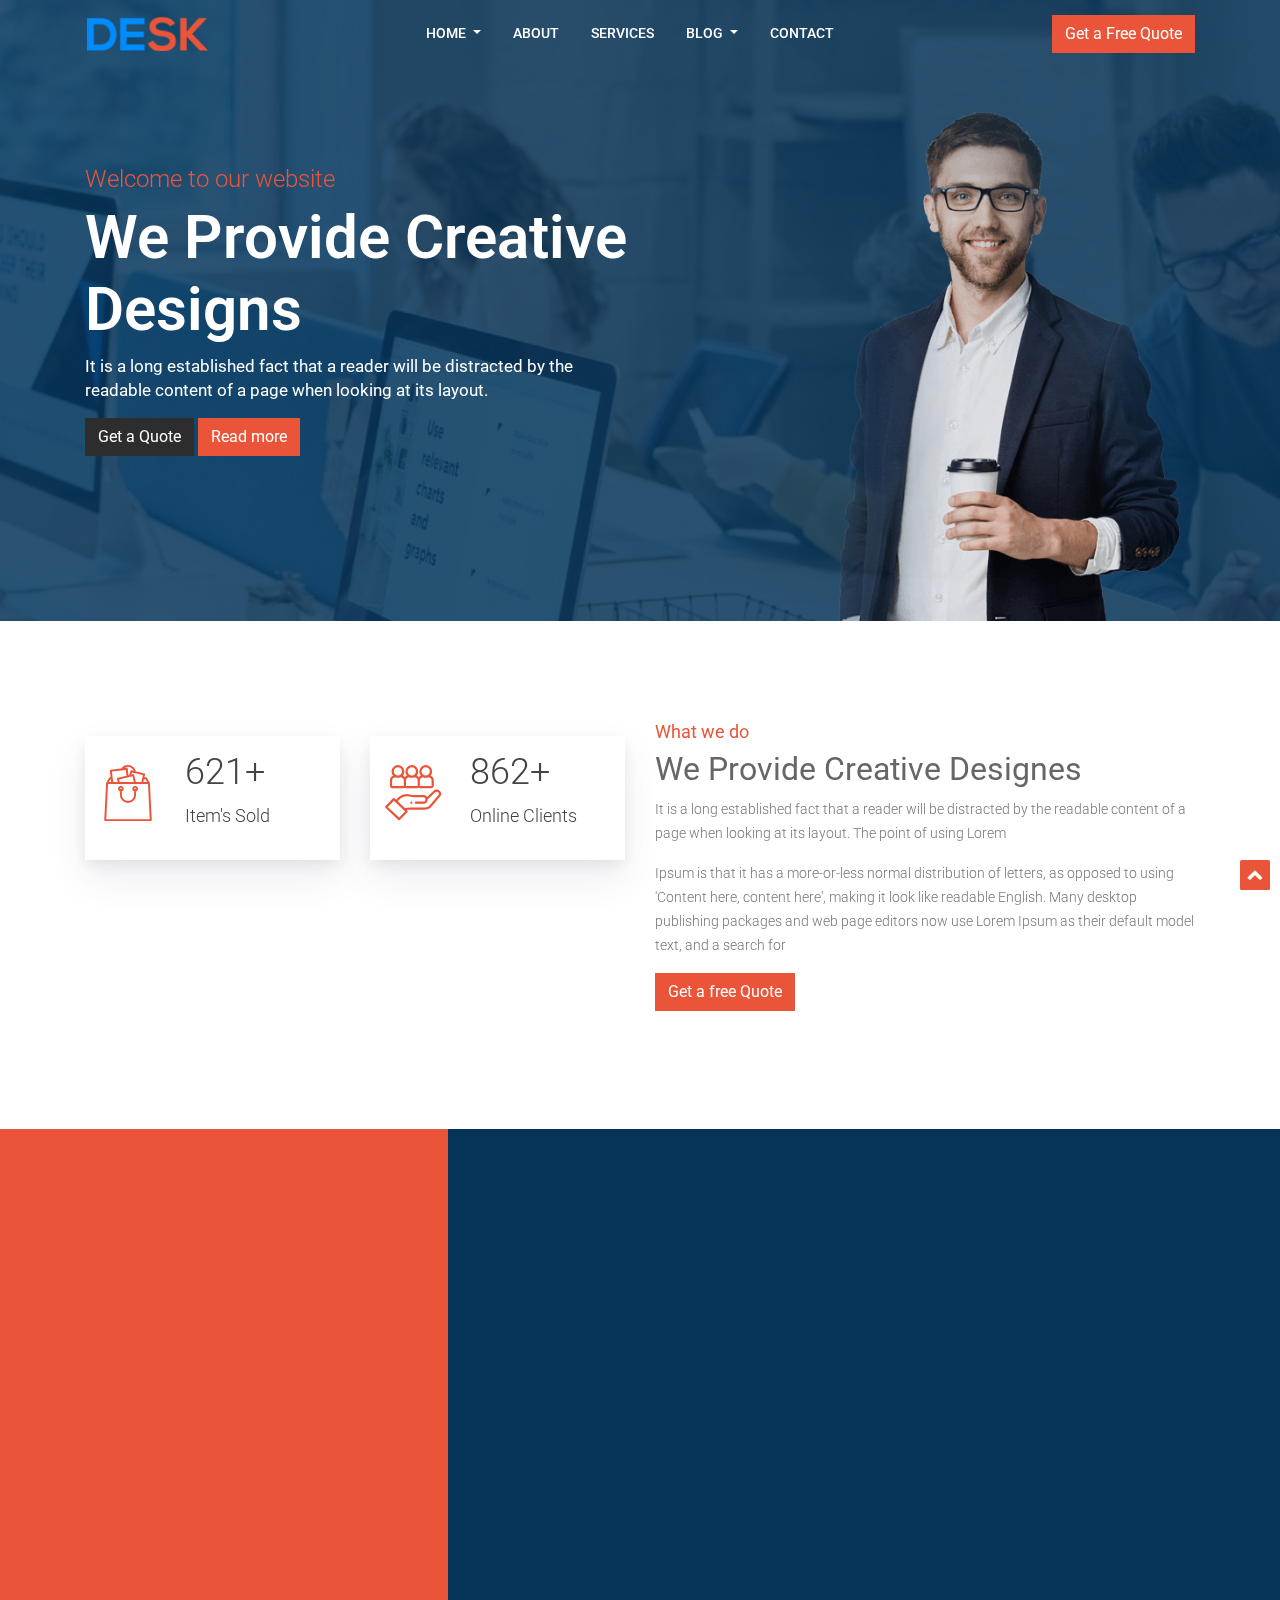
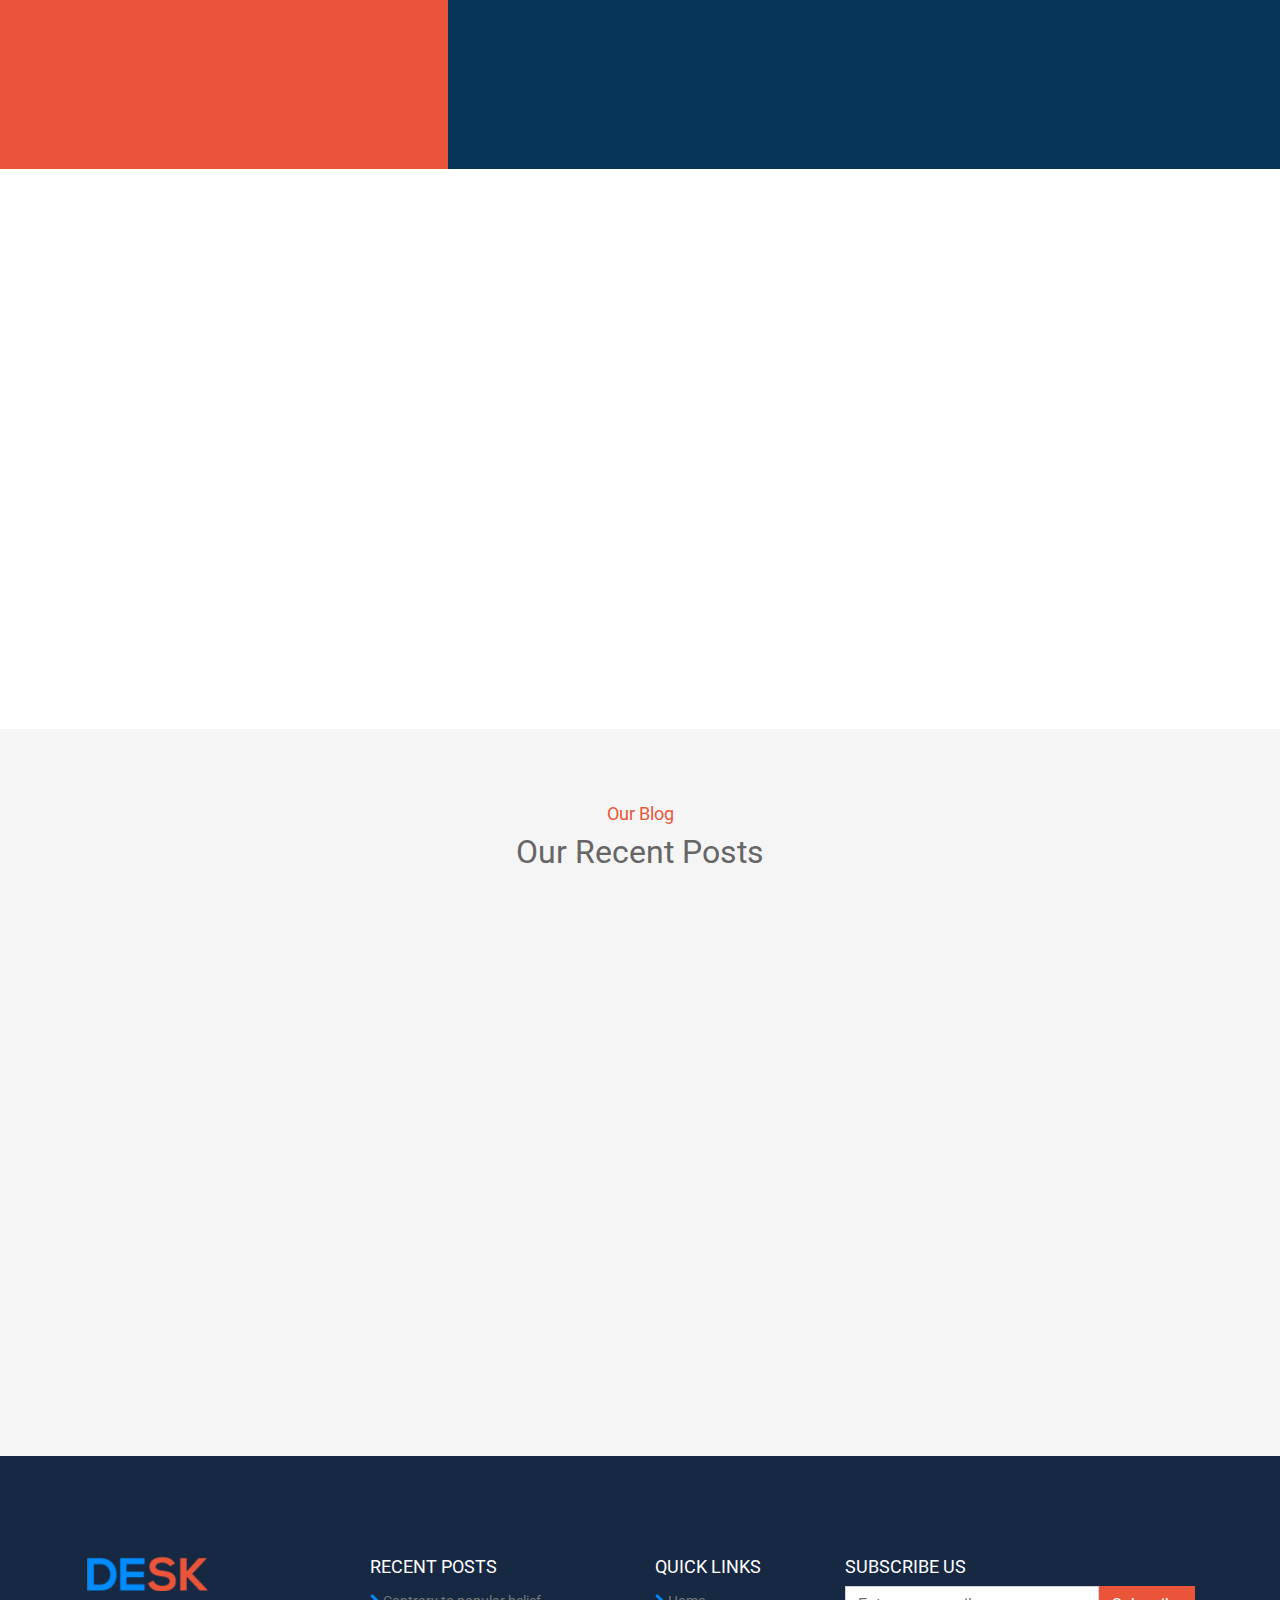
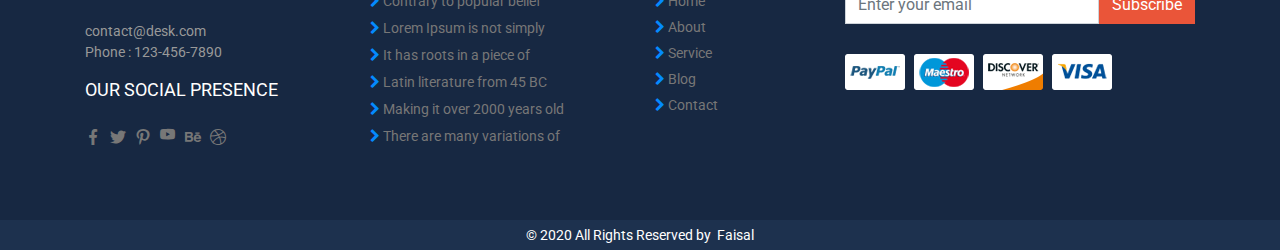
<file: index.html>
<!DOCTYPE html>
<html lang="en">

<head>
    <meta charset="UTF-8">
    <title>Desk</title>
    <meta name="viewport" content="width=device-width, initial-scale=1">
    <link rel="icon" type="image/x-icon" href="image/desk.png">
    <link rel="stylesheet" href="https://stackpath.bootstrapcdn.com/font-awesome/4.7.0/css/font-awesome.min.css">
    <link href="https://fonts.googleapis.com/css2?family=Roboto:ital,wght@0,100;0,300;0,400;0,500;0,700;0,900;1,100;1,300;1,400;1,500;1,700;1,900&display=swap" rel="stylesheet">
    <link rel="stylesheet" type="text/css" href="font/flaticon.css">
    <link rel="stylesheet" href="https://cdnjs.cloudflare.com/ajax/libs/animate.css/4.0.0/animate.min.css" />
    <link rel="stylesheet" href="https://unpkg.com/aos@next/dist/aos.css" />
    <link rel="stylesheet" href="css/bootstrap.min.css">
    <link rel="stylesheet" href="css/style.css">
    <link rel="stylesheet" href="css/responsive.css">
</head>

<body>
    <!--Navbar Start-->
    <section>
        <nav class="navbar navbar-expand-lg">
            <div class="container">
                <a class="navbar-brand mr-auto" href="index.html">
                    <img src="image/logo-1.png" alt="logo-1.png">
                </a>
                <button class="navbar-toggler" type="button" data-toggle="collapse" data-target="#navbarSupportedContent" aria-controls="navbarSupportedContent" aria-expanded="false" aria-label="Toggle navigation">
                    <i class="fa fa-bars"></i>
                </button>

                <div class="collapse navbar-collapse" id="navbarSupportedContent">
                    <ul class="navbar-nav m-auto">
                        <li class="nav-item dropdown">
                            <a class="nav-link dropdown-toggle" href="#" id="navbarDropdown" role="button" data-toggle="dropdown" aria-haspopup="true" aria-expanded="false">
                                Home<span class="sr-only">(current)</span>
                            </a>
                            <div class="dropdown-menu" aria-labelledby="navbarDropdown">
                                <a class="dropdown-item" href="#">Home 1</a>
                                <a class="dropdown-item" href="#">Home 2</a>
                            </div>
                        </li>
                        <li class="nav-item">
                            <a class="nav-link" href="about.html">About</a>
                        </li>
                        <li class="nav-item">
                            <a class="nav-link" href="service.html">Services</a>
                        </li>
                        <li class="nav-item dropdown">
                            <a class="nav-link dropdown-toggle" href="#" id="navbarDropdown" role="button" data-toggle="dropdown" aria-haspopup="true" aria-expanded="false">
                                Blog
                            </a>
                            <div class="dropdown-menu" aria-labelledby="navbarDropdown">
                                <a class="dropdown-item" href="#">Blog 1</a>
                                <a class="dropdown-item" href="#">Blog 2</a>
                            </div>
                        </li>
                        <li class="nav-item">
                            <a class="nav-link" href="contact.html">Contact</a>
                        </li>
                    </ul>
                    <form class="form-inline my-2 my-lg-0">
                        <button class="btn btn-danger my-2 my-sm-0" type="submit" data-toggle="tooltip" data-placement="bottom" title="Get a Free Quote">Get a Free Quote</button>
                    </form>
                </div>
            </div>
        </nav>
    </section>
    <!--Navbar End-->

    <!--Banner Start-->
    <section id="banner">
       <div class="overlay-banner"></div>
        <div class="container">
            <div class="row">
                <div class="col-lg-8">
                    <div class="banner-items" data-aos="fade-up" data-aos-anchor-placement="center-bottom">
                        <h4 class="animate__animated animate__fadeInUp">Welcome to our website</h4>
                        <h1 class="animate__animated animate__fadeInUp">We Provide Creative Designs</h1>
                        <p class="animate__animated animate__fadeInUp">It is a long established fact that a reader will be distracted by the<br>
                        readable content of a page when looking at its layout.</p>

                        <div class="banner-buttons">
                            <button type="button" class="btn btn-dark" data-toggle="tooltip" data-placement="bottom" title="Get Quote">Get a Quote</button>
                            <button type="button" class="btn btn-danger" data-toggle="tooltip" data-placement="bottom" title="Read More">Read more</button>
                        </div>
                    </div>
                </div>
                <div class="col-lg-4">
                    <div class="header-item">
                        <img src="image/header-1-img.png" alt="header-1-img.png" class="">
                    </div>
                </div>
            </div>
        </div>
    </section>
    <!--Banner End-->

    <!--About Start-->
    <section id="about">
        <div class="container">
            <div class="row">
                <div class="col-lg-6">
                    <div class="row">
                        <div class="col-lg-6 col-6">
                            <div class="about-counter" data-aos="fade-right">
                                <div class="row">
                                    <div class="col-lg-4">
                                        <div class="about-icon">
                                            <i class="flaticon-shopping-bag"></i>
                                        </div>
                                    </div>
                                    <div class="col-lg-8">
                                        <div class="count">
                                            <h2><span class="counter">1800</span>+</h2>
                                            <p>Item's Sold</p>
                                        </div>
                                    </div>
                                </div>
                            </div>
                        </div>
                        <div class="col-lg-6 col-6">
                            <div class="about-counter" data-aos="fade-left">
                                <div class="row">
                                    <div class="col-lg-4">
                                        <div class="about-icon">
                                            <i class="flaticon-target"></i>
                                        </div>
                                    </div>
                                    <div class="col-lg-8">
                                        <div class="count">
                                            <h2><span class="counter">2500</span>+</h2>
                                            <p>Online Clients</p>
                                        </div>
                                    </div>
                                </div>
                            </div>
                        </div>
                        <div class="col-lg-6 col-6">
                            <div class="about-counter" data-aos="fade-right">
                                <div class="row">
                                    <div class="col-lg-4">
                                        <div class="about-icon">
                                            <i class="flaticon-customer"></i>
                                        </div>
                                    </div>
                                    <div class="col-lg-8">
                                        <div class="count">
                                            <h2><span class="counter">5700</span>+</h2>
                                            <p>Client Feedback</p>
                                        </div>
                                    </div>
                                </div>
                            </div>
                        </div>
                        <div class="col-lg-6 col-6">
                            <div class="about-counter" data-aos="fade-left">
                                <div class="row">
                                    <div class="col-lg-4">
                                        <div class="about-icon">
                                            <i class="flaticon-scientist"></i>
                                        </div>
                                    </div>
                                    <div class="col-lg-8">
                                        <div class="count">
                                            <h2><span class="counter">800</span>+</h2>
                                            <p>Expert Desginers</p>
                                        </div>
                                    </div>
                                </div>
                            </div>
                        </div>
                    </div>
                </div>

                <div class="col-lg-6">
                    <div class="about-details" data-aos="fade-up" data-aos-anchor-placement="center-bottom">
                        <h4>What we do</h4>
                        <h2>We Provide Creative Designes</h2>
                        <p>It is a long established fact that a reader will be distracted by the readable content of a page when looking at its layout. The point of using Lorem</p>
                        <p>Ipsum is that it has a more-or-less normal distribution of letters, as opposed to using 'Content here, content here', making it look like readable English. Many desktop publishing packages and web page editors now use Lorem Ipsum as their default model text, and a search for</p>
                        <button type="button" class="btn btn-danger" data-toggle="tooltip" data-placement="bottom" title="Get a Quote">Get a free Quote</button>
                    </div>
                </div>
            </div>
        </div>
    </section>
    <!--About End-->

    <!--Secrvice Start-->
    <section id="service">
        <div class="container">
            <div class="row">
                <div class="col-lg-4 service-lady-img">
                    <div class="service-lady" data-aos="fade-right">
                        <img src="image/service.jpg" alt="service.jpg">
                    </div>
                </div>

                <div class="col-lg-8" data-aos="fade-left">
                    <div class="row">
                        <div class="col-lg-4 d-flex flex-row-reverse col-4">
                            <div class="about-icon">
                                <i class="flaticon-coding"></i>
                            </div>
                        </div>
                        <div class="col-lg-8 col-8">
                            <div class="service-item">
                                <h4>Web Design &amp; Development</h4>
                                <p>There are many variations of passages of Lorem Ipsum available, but the majority have suffered alteration in some form, by injected humour</p>
                            </div>
                        </div>
                    </div>
                    <div class="row">
                        <div class="col-lg-4 d-flex flex-row-reverse col-4">
                            <div class="about-icon">
                                <i class="flaticon-mobile-app"></i>
                            </div>
                        </div>
                        <div class="col-lg-8 col-8">
                            <div class="service-item">
                                <h4>Mobile App &amp; Development</h4>
                                <p>There are many variations of passages of Lorem Ipsum available, but the majority have suffered alteration in some form, by injected humour</p>
                            </div>
                        </div>
                    </div>
                    <div class="row">
                        <div class="col-lg-4 d-flex flex-row-reverse col-4">
                            <div class="about-icon">
                                <i class="flaticon-stats"></i>
                            </div>
                        </div>
                        <div class="col-lg-8 col-8">
                            <div class="service-item">
                                <h4>Search Engine Optimisation</h4>
                                <p>There are many variations of passages of Lorem Ipsum available, but the majority have suffered alteration in some form, by injected humour</p>
                            </div>
                        </div>
                    </div>
                </div>
            </div>
        </div>
    </section>
    <!--Secrvice End-->

    <!--Secrvice 2 Start-->
    <section id="service2">
        <div class="container">
            <div class="row">
                <div class="col-lg-6">
                    <div class="about-details" data-aos="fade-up" data-aos-anchor-placement="center-bottom">
                        <h4>What we are</h4>
                        <h2>We Provide Creative Designes</h2>
                        <p>It is a long established fact that a reader will be distracted by the readable <br> content of a page when looking at its layout. The point of using Lorem</p>
                        <ul class="px-5">
                            <li>Ipsum is that it has a more-or-less normal distribution</li>
                            <li>Of letters, as opposed to using 'Content here, content here',</li>
                            <li>Making it look like readable English.</li>
                            <li>Many desktop publishing packages and web page editors now use</li>
                            <li>Ipsum as their default model text, and a search for</li>
                        </ul>
                        <button type="button" class="btn btn-dark">Read More</button>
                    </div>
                </div>
                <div class="col-lg-6 service2-man-img">
                    <img src="image/about-5.png" alt="about-5.png" data-aos="fade-up" class="img-fluid w-100">
                </div>
            </div>
        </div>
    </section>
    <!--Secrvice 2 End-->

    <!--Blog Start-->
    <section id="blog">
        <div class="container">
            <div class="row">
                <div class="col-lg-6  m-auto">
                    <div class="about-details py-5 py-sm-4 text-center">
                        <h4>Our Blog</h4>
                        <h2>Our Recent Posts</h2>
                    </div>
                </div>
            </div>
            <div class="row">
                <div class="col-lg-4 py-md-2">
                    <div class="card" data-aos="fade-right">
                        <img class="card-img-top" src="image/post-1.jpg" alt="post-1.jpg">
                        <div class="card-body">
                            <div class="card-title"><a href="#">Best agency for web design</a></div>

                            <div class="card-tag">
                                <a href="#">12 Oct 2017</a> <span>|</span> <a href="#">By Admin</a> <span>|</span> <a href="#">5 Comments</a>
                            </div>

                            <div class="card-text">
                                <p>The standard chunk of Lorem Ipsum used since the 1500s is reproduced below for those interested.</p>
                            </div>

                            <div class="card-link"><a href="#">Read More <i class="fa fa-long-arrow-right"></i></a></div>
                        </div>
                    </div>

                </div>

                <div class="col-lg-4 py-md-2">
                    <div class="card" data-aos="fade-up">
                        <img class="card-img-top" src="image/post-2.jpg" alt="post-1.jpg">
                        <div class="card-body">
                            <div class="card-title"><a href="#">Get super flexibility</a></div>

                            <div class="card-tag">
                                <a href="#">12 Oct 2017</a> <span>|</span> <a href="#">By Admin</a> <span>|</span> <a href="#">5 Comments</a>
                            </div>

                            <div class="card-text">
                                <p>The standard chunk of Lorem Ipsum used since the 1500s is reproduced below for those interested.</p>
                            </div>

                            <div class="card-link"><a href="#">Read More <i class="fa fa-long-arrow-right"></i></a></div>
                        </div>
                    </div>
                </div>

                <div class="col-lg-4 py-md-2">
                    <div class="card" data-aos="fade-left">
                        <img class="card-img-top" src="image/post-3.jpg" alt="post-1.jpg">
                        <div class="card-body">
                            <div class="card-title"><a href="#">What is Lorem Ipsum</a></div>

                            <div class="card-tag">
                                <a href="#">12 Oct 2017</a> <span>|</span> <a href="#">By Admin</a> <span>|</span> <a href="#">5 Comments</a>
                            </div>

                            <div class="card-text">
                                <p>The standard chunk of Lorem Ipsum used since the 1500s is reproduced below for those interested.</p>
                            </div>

                            <div class="card-link"><a href="#">Read More <i class="fa fa-long-arrow-right"></i></a></div>
                        </div>
                    </div>
                </div>
            </div>
        </div>
    </section>
    <!--Blog End-->

    <!--Footer Start-->
    <section id="footer">
        <div class="container">
            <div class="row">
                <div class="col-lg-3 col-12 col-md-5">
                    <div class="socials">
                        <a href="index.html"><img src="image/logo-1.png" alt="logo-1.png"></a>
                        <a href="mailto: contact@desk.com">contact@desk.com</a>
                        <a href="tel:123-456-7890">Phone : 123-456-7890</a>
                        <div class="heading py-3">
                            <h5>Our Social Presence</h5>
                        </div>
                        <div class="social-links">
                            <a class="flaticon-facebook" href="#"></a>
                            <a class="flaticon-twitter" href="#"></a>
                            <a class="flaticon-pinterest" href="#"></a>
                            <a class="flaticon-youtube" href="#"></a>
                            <a class="flaticon-behance" href="#"></a>
                            <a class="flaticon-dribbble" href="#"></a>
                        </div>
                    </div>
                </div>
                <div class="col-lg-3 col-8 col-md-5">
                    <div class="footer-link">
                        <div class="heading">
                            <h5>Recent Posts</h5>
                        </div>
                        <a href="#"> <i class="fa fa-chevron-right"></i>&nbsp;Contrary to popular belief</a>
                        <a href="#"> <i class="fa fa-chevron-right"></i>&nbsp;Lorem Ipsum is not simply</a>
                        <a href="#"> <i class="fa fa-chevron-right"></i>&nbsp;It has roots in a piece of</a>
                        <a href="#"> <i class="fa fa-chevron-right"></i>&nbsp;Latin literature from 45 BC</a>
                        <a href="#"> <i class="fa fa-chevron-right"></i>&nbsp;Making it over 2000 years old</a>
                        <a href="#"> <i class="fa fa-chevron-right"></i>&nbsp;There are many variations of</a>
                    </div>
                </div>
                <div class="col-lg-2 col-4 col-md-2">
                    <div class="footer-link ">
                        <div class="heading">
                            <h5>Quick Links</h5>
                        </div>
                        <a class="d-block" href="#"> <i class="fa fa-chevron-right"></i>&nbsp;Home</a>
                        <a class="d-block" href="#"> <i class="fa fa-chevron-right"></i>&nbsp;About</a>
                        <a class="d-block" href="#"> <i class="fa fa-chevron-right"></i>&nbsp;Service</a>
                        <a class="d-block" href="#"> <i class="fa fa-chevron-right"></i>&nbsp;Blog</a>
                        <a class="d-block" href="#"> <i class="fa fa-chevron-right"></i>&nbsp;Contact</a>
                    </div>
                </div>
                <div class="col-lg-4 col-12 col-md-12">
                    <div class="footer-link">
                        <div class="heading">
                            <h5>Subscribe us</h5>
                        </div>
                        <div class="input-group">
                            <input type="email" class="form-control" placeholder="Enter your email">
                            <span class="input-group-btn">
                                <button class="btn btn-danger" type="submit" data-toggle="tooltip" data-placement="bottom" title="Subscribe">Subscribe
                                </button>
                            </span>
                        </div>
                        <img src="image/payment.png" alt="payment.png">
                    </div>
                </div>
            </div>
        </div>
    </section>
    <!--Footer End-->

    <!--Copyright Start-->
    <section id="copyright">
        <div class="container">
            <div class="row">
                <div class="col-lg-8 m-auto">
                    <div class="copy text-center">
                        <span>&copy; 2020 All Rights Reserved by<a href="#">&nbsp; Faisal</a></span>
                    </div>
                </div>
            </div>
        </div>
    </section>
    <!--Copyright End-->

    <!--Back To Top Start-->
    <div class="back-to-top ">
        <i class="fa fa-chevron-up"></i>
    </div>
    <!--Back To Top End-->

    <script src="js/jquery-1.12.4.min.js"></script>
    <script src="js/bootstrap.min.js"></script>
    <script src="js/waypoints.min.js"></script>
    <script src="js/jquery.counterup.min.js"></script>
    <script src="https://unpkg.com/aos@next/dist/aos.js"></script>
    <script src="js/custom.js"></script>
</body>

</html>
</file>
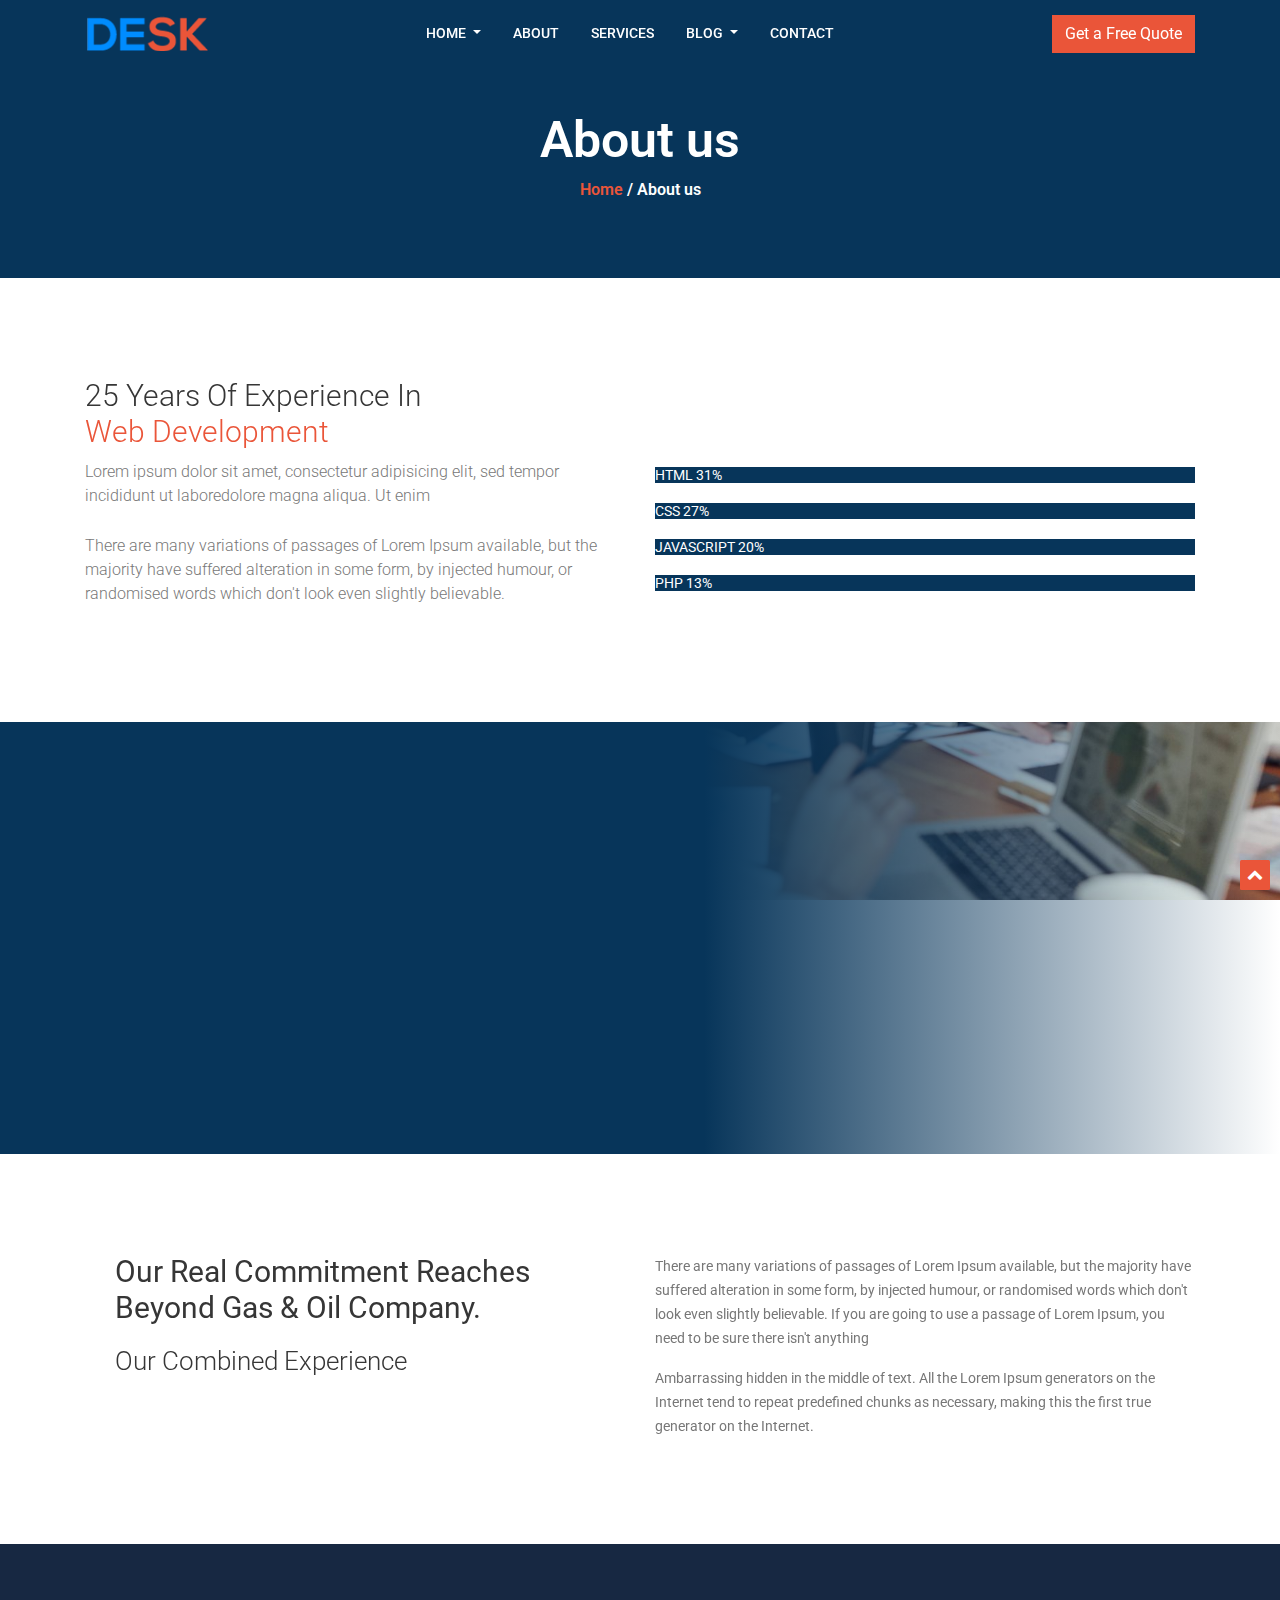
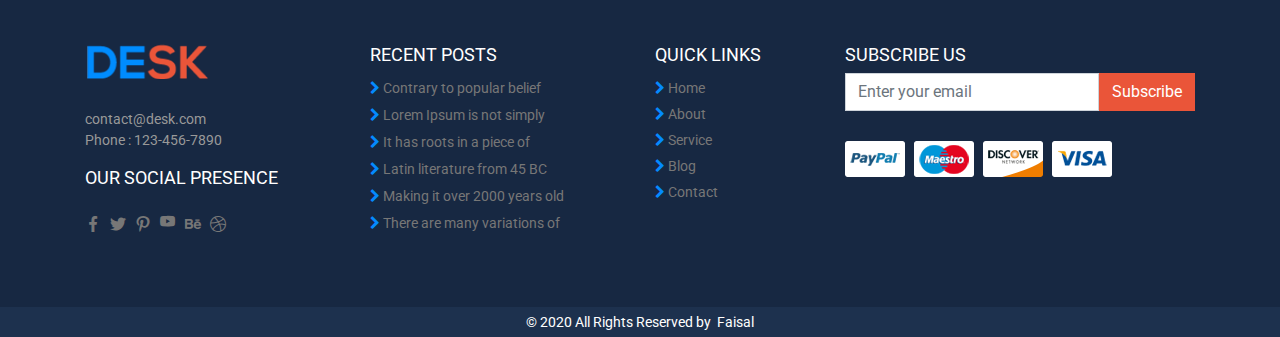
<file: about.html>
<!DOCTYPE html>
<html lang="en">

<head>
    <meta charset="UTF-8">
    <title>Desk</title>
    <meta name="viewport" content="width=device-width, initial-scale=1">
    <link rel="icon" type="image/x-icon" href="image/desk.png">
    <link rel="stylesheet" href="https://stackpath.bootstrapcdn.com/font-awesome/4.7.0/css/font-awesome.min.css">
    <link href="https://fonts.googleapis.com/css2?family=Roboto:ital,wght@0,100;0,300;0,400;0,500;0,700;0,900;1,100;1,300;1,400;1,500;1,700;1,900&display=swap" rel="stylesheet">
    <link rel="stylesheet" type="text/css" href="font/flaticon.css">
    <link rel="stylesheet" href="https://cdnjs.cloudflare.com/ajax/libs/animate.css/4.0.0/animate.min.css" />
    <link rel="stylesheet" href="https://unpkg.com/aos@next/dist/aos.css" />
    <link rel="stylesheet" href="css/bootstrap.min.css">
    <link rel="stylesheet" href="css/style.css">
    <link rel="stylesheet" href="css/responsive.css">
</head>

<body>
    <!--Navbar Start-->
    <section>
        <nav class="navbar navbar-expand-lg">
            <div class="container">
                <a class="navbar-brand mr-auto" href="index.html">
                    <img src="image/logo-1.png" alt="logo-1.png">
                </a>
                <button class="navbar-toggler" type="button" data-toggle="collapse" data-target="#navbarSupportedContent" aria-controls="navbarSupportedContent" aria-expanded="false" aria-label="Toggle navigation">
                    <i class="fa fa-bars"></i>
                </button>

                <div class="collapse navbar-collapse" id="navbarSupportedContent">
                    <ul class="navbar-nav m-auto">
                        <li class="nav-item dropdown">
                            <a class="nav-link dropdown-toggle" href="#" id="navbarDropdown" role="button" data-toggle="dropdown" aria-haspopup="true" aria-expanded="false">
                                Home<span class="sr-only">(current)</span>
                            </a>
                            <div class="dropdown-menu" aria-labelledby="navbarDropdown">
                                <a class="dropdown-item" href="#">Home 1</a>
                                <a class="dropdown-item" href="#">Home 2</a>
                            </div>
                        </li>
                        <li class="nav-item">
                            <a class="nav-link" href="about.html">About</a>
                        </li>
                        <li class="nav-item">
                            <a class="nav-link" href="service.html">Services</a>
                        </li>
                        <li class="nav-item dropdown">
                            <a class="nav-link dropdown-toggle" href="#" id="navbarDropdown" role="button" data-toggle="dropdown" aria-haspopup="true" aria-expanded="false">
                                Blog
                            </a>
                            <div class="dropdown-menu" aria-labelledby="navbarDropdown">
                                <a class="dropdown-item" href="#">Blog 1</a>
                                <a class="dropdown-item" href="#">Blog 2</a>
                            </div>
                        </li>
                        <li class="nav-item">
                            <a class="nav-link" href="contact.html">Contact</a>
                        </li>
                    </ul>
                    <form class="form-inline my-2 my-lg-0">
                        <button class="btn btn-danger my-2 my-sm-0" type="submit" data-toggle="tooltip" data-placement="bottom" title="Get a Free Quote">Get a Free Quote</button>
                    </form>
                </div>
            </div>
        </nav>
    </section>
    <!--Navbar End-->

    <!--Breadcrumb Start-->
    <section id="breadcrumb">
        <div class="container">
            <div class="col-lg-6 m-auto">
                <div class="breadcrumb-heading text-center">
                    <h1 data-aos="fade-up">About us</h1>
                    <p><a href="index.html">Home</a> / About us</p>
                </div>
            </div>
        </div>
    </section>
    <!--Breadcrumb End-->

    <!--Experience Start-->
    <section id="experience">
        <div class="container">
            <div class="row">
                <div class="col-lg-12">
                    <div class="experience-items">
                        <h3 data-aos="fade-up">25 Years Of Experience In</h3>
                        <h4 data-aos="fade-up">Web Development</h4>
                    </div>
                </div>
            </div>

            <div class="row">
                <div class="col-lg-6">
                    <div class="experience-items">
                        <p>Lorem ipsum dolor sit amet, consectetur adipisicing elit, sed tempor incididunt ut laboredolore magna aliqua. Ut enim</p>
                        <p>There are many variations of passages of Lorem Ipsum available, but the majority have suffered alteration in some form, by injected humour, or randomised words which don't look even slightly believable.</p>
                    </div>
                </div>
                <div class="col-lg-6">
                    <div class="progress-about">
                        <ul>
                            <li class="html5">HTML <span class="counter">90</span>%</li>
                            <li class="css">CSS <span class="counter">80</span>%</li>
                            <li class="javascript">Javascript <span class="counter">60</span>%</li>
                            <li class="php">PHP <span class="counter">40</span>%</li>
                        </ul>
                    </div>
                </div>
            </div>
        </div>
    </section>
    <!--Experience End-->

    <!--TBP Start-->
    <section id="tbp">
        <div class="tbp-overlay"></div>
        <div class="container">
            <div class="row">
                <div class="col-lg-7">
                    <div class="tbp-details" data-aos="fade-up" data-aos-anchor-placement="center-bottom">
                        <h4>About us</h4>
                        <h2>Trusted Business Partner</h2>
                        <p>Lorem Ipsum is simply dummy text of the printing and typesetting industry. Lorem Ipsum has been the industry's standard dummy text ever since the 1500s, when an unknown printer took a galley of type and scrambled it to make a type specimen book. It has survived not only five centuries, but also the leap into electronic typesetting, remaining essentially unchanged.</p>
                        <div class="row">
                            <div class="col-lg-4">
                                <div class="tbp-counter" data-aos="fade-right">
                                    <div class="row">
                                        <div class="col-lg-4">
                                            <div class="about-icon">
                                                <i class="flaticon-shopping-bag"></i>
                                            </div>
                                        </div>
                                        <div class="col-lg-8">
                                            <div class="count">
                                                <h2><span class="counter">1800</span>+</h2>
                                                <p>Item's Sold</p>
                                            </div>
                                        </div>
                                    </div>
                                </div>
                            </div>
                            <div class="col-lg-4">
                                <div class="tbp-counter" data-aos="fade-up">
                                    <div class="row">
                                        <div class="col-lg-4">
                                            <div class="about-icon">
                                                <i class="flaticon-target"></i>
                                            </div>
                                        </div>
                                        <div class="col-lg-8">
                                            <div class="count">
                                                <h2><span class="counter">2500</span>+</h2>
                                                <p>Online Clients</p>
                                            </div>
                                        </div>
                                    </div>
                                </div>
                            </div>
                            <div class="col-lg-4">
                                <div class="tbp-counter" data-aos="fade-left">
                                    <div class="row">
                                        <div class="col-lg-4">
                                            <div class="about-icon">
                                                <i class="flaticon-customer"></i>
                                            </div>
                                        </div>
                                        <div class="col-lg-8">
                                            <div class="count">
                                                <h2><span class="counter">5700</span>+</h2>
                                                <p>Client Feedback</p>
                                            </div>
                                        </div>
                                    </div>
                                </div>
                            </div>
                        </div>
                    </div>
                </div>
            </div>
        </div>
    </section>
    <!--TBP End-->

    <!--Details Start-->
    <section id="extra-details">
        <div class="container">
            <div class="row">
                <div class="col-lg-6">
                    <div class="oil">
                        <h2>Our Real Commitment Reaches
                            Beyond Gas &amp; Oil Company.</h2>
                        <h4>Our Combined Experience</h4>
                    </div>
                </div>
                <div class="col-lg-6">
                    <div class="oil">
                        <p>There are many variations of passages of Lorem Ipsum available, but the majority have suffered alteration in some form, by injected humour, or randomised words which don't look even slightly believable. If you are going to use a passage of Lorem Ipsum, you need to be sure there isn't anything</p>

                        <p>Ambarrassing hidden in the middle of text. All the Lorem Ipsum generators on the Internet tend to repeat predefined chunks as necessary, making this the first true generator on the Internet.</p>
                    </div>
                </div>
            </div>
        </div>
    </section>
    <!--Details End-->

    <!--Footer Start-->
    <section id="footer">
        <div class="container">
            <div class="row">
                <div class="col-lg-3">
                    <div class="socials">
                        <a href="index.html"><img src="image/logo-1.png" alt="logo-1.png"></a>
                        <a href="mailto: contact@desk.com">contact@desk.com</a>
                        <a href="tel:123-456-7890">Phone : 123-456-7890</a>
                        <div class="heading py-3">
                            <h5>Our Social Presence</h5>
                        </div>
                        <div class="social-links">
                            <a class="flaticon-facebook" href="#"></a>
                            <a class="flaticon-twitter" href="#"></a>
                            <a class="flaticon-pinterest" href="#"></a>
                            <a class="flaticon-youtube" href="#"></a>
                            <a class="flaticon-behance" href="#"></a>
                            <a class="flaticon-dribbble" href="#"></a>
                        </div>
                    </div>
                </div>
                <div class="col-lg-3">
                    <div class="footer-link">
                        <div class="heading">
                            <h5>Recent Posts</h5>
                        </div>
                        <a href="#"> <i class="fa fa-chevron-right"></i>&nbsp;Contrary to popular belief</a>
                        <a href="#"> <i class="fa fa-chevron-right"></i>&nbsp;Lorem Ipsum is not simply</a>
                        <a href="#"> <i class="fa fa-chevron-right"></i>&nbsp;It has roots in a piece of</a>
                        <a href="#"> <i class="fa fa-chevron-right"></i>&nbsp;Latin literature from 45 BC</a>
                        <a href="#"> <i class="fa fa-chevron-right"></i>&nbsp;Making it over 2000 years old</a>
                        <a href="#"> <i class="fa fa-chevron-right"></i>&nbsp;There are many variations of</a>
                    </div>
                </div>
                <div class="col-lg-2">
                    <div class="footer-link">
                        <div class="heading">
                            <h5>Quick Links</h5>
                        </div>
                        <a class="d-block" href="#"> <i class="fa fa-chevron-right"></i>&nbsp;Home</a>
                        <a class="d-block" href="#"> <i class="fa fa-chevron-right"></i>&nbsp;About</a>
                        <a class="d-block" href="#"> <i class="fa fa-chevron-right"></i>&nbsp;Service</a>
                        <a class="d-block" href="#"> <i class="fa fa-chevron-right"></i>&nbsp;Blog</a>
                        <a class="d-block" href="#"> <i class="fa fa-chevron-right"></i>&nbsp;Contact</a>
                    </div>
                </div>
                <div class="col-lg-4">
                    <div class="footer-link">
                        <div class="heading">
                            <h5>Subscribe us</h5>
                        </div>
                        <div class="input-group">
                            <input type="email" class="form-control" placeholder="Enter your email">
                            <span class="input-group-btn">
                                <button class="btn btn-danger" type="submit" data-toggle="tooltip" data-placement="bottom" title="Subscribe">Subscribe
                                </button>
                            </span>
                        </div>
                        <img src="image/payment.png" alt="payment.png">
                    </div>
                </div>
            </div>
        </div>
    </section>
    <!--Footer End-->

    <!--Copyright Start-->
    <section id="copyright">
        <div class="container">
            <div class="row">
                <div class="col-lg-8 m-auto">
                    <div class="copy text-center">
                        <span>&copy; 2020 All Rights Reserved by<a href="#">&nbsp; Faisal</a></span>
                    </div>
                </div>
            </div>
        </div>
    </section>
    <!--Copyright End-->

    <!--Back To Top Start-->
    <div class="back-to-top ">
        <i class="fa fa-chevron-up"></i>
    </div>
    <!--Back To Top End-->

    <script src="js/jquery-1.12.4.min.js"></script>
    <script src="js/bootstrap.min.js"></script>
    <script src="js/waypoints.min.js"></script>
    <script src="js/jquery.counterup.min.js"></script>
    <script src="https://unpkg.com/aos@next/dist/aos.js"></script>
    <script src="js/custom.js"></script>
</body>

</html>
</file>
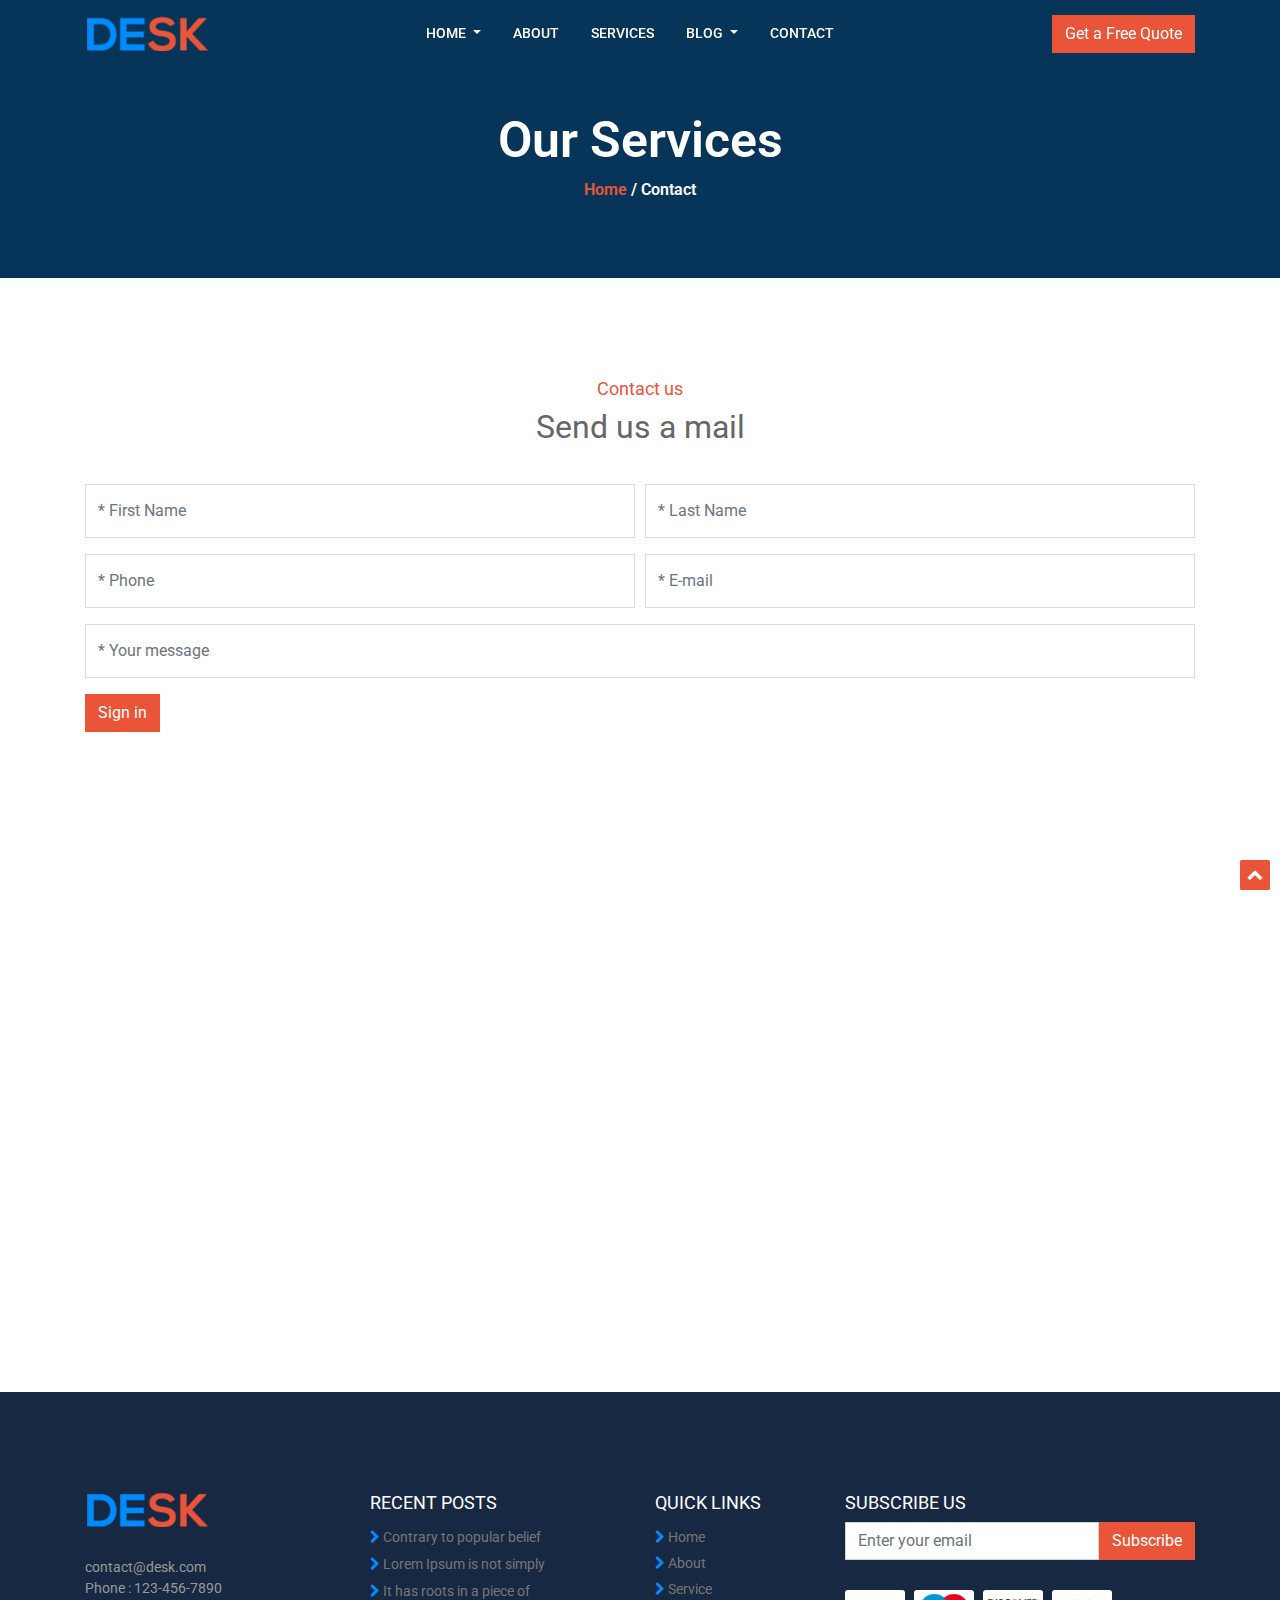
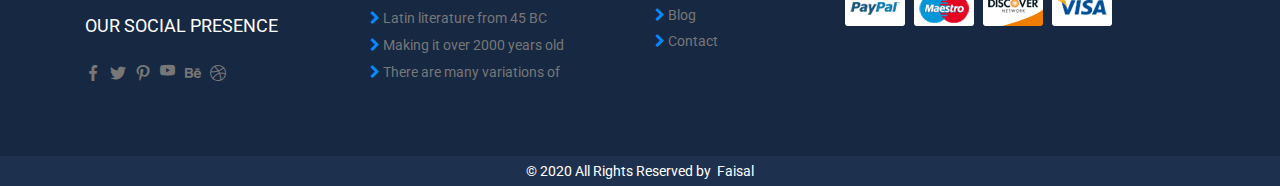
<file: contact.html>
<!DOCTYPE html>
<html lang="en">

<head>
    <meta charset="UTF-8">
    <title>Desk</title>
    <meta name="viewport" content="width=device-width, initial-scale=1">
    <link rel="icon" type="image/x-icon" href="image/desk.png">
    <link rel="stylesheet" href="https://stackpath.bootstrapcdn.com/font-awesome/4.7.0/css/font-awesome.min.css">
    <link href="https://fonts.googleapis.com/css2?family=Roboto:ital,wght@0,100;0,300;0,400;0,500;0,700;0,900;1,100;1,300;1,400;1,500;1,700;1,900&display=swap" rel="stylesheet">
    <link rel="stylesheet" type="text/css" href="font/flaticon.css">
    <link rel="stylesheet" href="https://cdnjs.cloudflare.com/ajax/libs/animate.css/4.0.0/animate.min.css" />
    <link rel="stylesheet" href="https://unpkg.com/aos@next/dist/aos.css" />
    <link rel="stylesheet" href="css/bootstrap.min.css">
    <link rel="stylesheet" href="css/style.css">
    <link rel="stylesheet" href="css/responsive.css">
</head>

<body>
    <!--Navbar Start-->
    <section>
        <nav class="navbar navbar-expand-lg">
            <div class="container">
                <a class="navbar-brand mr-auto" href="index.html">
                    <img src="image/logo-1.png" alt="logo-1.png">
                </a>
                <button class="navbar-toggler" type="button" data-toggle="collapse" data-target="#navbarSupportedContent" aria-controls="navbarSupportedContent" aria-expanded="false" aria-label="Toggle navigation">
                    <i class="fa fa-bars"></i>
                </button>

                <div class="collapse navbar-collapse" id="navbarSupportedContent">
                    <ul class="navbar-nav m-auto">
                        <li class="nav-item dropdown">
                            <a class="nav-link dropdown-toggle" href="#" id="navbarDropdown" role="button" data-toggle="dropdown" aria-haspopup="true" aria-expanded="false">
                                Home<span class="sr-only">(current)</span>
                            </a>
                            <div class="dropdown-menu" aria-labelledby="navbarDropdown">
                                <a class="dropdown-item" href="#">Home 1</a>
                                <a class="dropdown-item" href="#">Home 2</a>
                            </div>
                        </li>
                        <li class="nav-item">
                            <a class="nav-link" href="about.html">About</a>
                        </li>
                        <li class="nav-item">
                            <a class="nav-link" href="service.html">Services</a>
                        </li>
                        <li class="nav-item dropdown">
                            <a class="nav-link dropdown-toggle" href="#" id="navbarDropdown" role="button" data-toggle="dropdown" aria-haspopup="true" aria-expanded="false">
                                Blog
                            </a>
                            <div class="dropdown-menu" aria-labelledby="navbarDropdown">
                                <a class="dropdown-item" href="#">Blog 1</a>
                                <a class="dropdown-item" href="#">Blog 2</a>
                            </div>
                        </li>
                        <li class="nav-item">
                            <a class="nav-link" href="contact.html">Contact</a>
                        </li>
                    </ul>
                    <form class="form-inline my-2 my-lg-0">
                        <button class="btn btn-danger my-2 my-sm-0" type="submit" data-toggle="tooltip" data-placement="bottom" title="Get a Free Quote">Get a Free Quote</button>
                    </form>
                </div>
            </div>
        </nav>
    </section>
    <!--Navbar End-->

    <!--Breadcrumb Start-->
    <section id="breadcrumb">
        <div class="container">
            <div class="col-lg-6 m-auto">
                <div class="breadcrumb-heading text-center">
                    <h1 data-aos="fade-up">Our Services</h1>
                    <p><a href="index.html">Home</a> / Contact</p>
                </div>
            </div>
        </div>
    </section>
    <!--Breadcrumb End-->

    <!--Message Start-->
    <section id"inbox">
        <div class="container">
            <div class="row">
                <div class="col-lg-6  m-auto">
                    <div class="about-details text-center">
                        <h4>Contact us</h4>
                        <h2>Send us a mail</h2>
                    </div>
                </div>
            </div>
            <div class="row">
                <div class="col-lg-12">
                    <div class="all-form">
                        <form>
                            <div class="form-row">
                                <div class="form-group col-md-6" data-aos="fade-right">
                                    <input type="text" class="form-control" id="inputfirstname" placeholder="* First Name">
                                </div>
                                <div class="form-group col-md-6" data-aos="fade-left">
                                    <input type="password" class="form-control" id="inputlastname" placeholder="* Last Name">
                                </div>
                            </div>
                            <div class="form-row">
                                <div class="form-group col-md-6" data-aos="fade-right">
                                    <input type="phone" class="form-control" id="inputPhone" placeholder="* Phone">
                                </div>
                                <div class="form-group col-md-6" data-aos="fade-left">
                                    <input type="email" class="form-control" id="inputEmail" placeholder="* E-mail">
                                </div>
                            </div>
                            <div class="form-group" data-aos="fade-up">
                                <input type="text" class="form-control" id="inputMessage" placeholder="* Your message" size="80px">
                            </div>
                            <button type="submit" class="btn btn-danger">Sign in</button>
                        </form>
                    </div>
                </div>
            </div>
        </div>
    </section>
    <!--Message End-->

    <!--Map Start-->
    <section id="map">
        <div class="container-fluid mx-0 px-0">
            <div class="google-map mx-0 px-0">
                <iframe src="https://www.google.com/maps/embed?pb=!1m18!1m12!1m3!1d3022.617356072677!2d-73.98785308518323!3d40.74844454332315!2m3!1f0!2f0!3f0!3m2!1i1024!2i768!4f13.1!3m3!1m2!1s0x89c259a9b3117469%3A0xd134e199a405a163!2sEmpire%20State%20Building!5e0!3m2!1sen!2sbd!4v1592077240389!5m2!1sen!2sbd" width="100%" height="500" frameborder="0" style="border:0;" allowfullscreen="" aria-hidden="false" tabindex="0"></iframe>
            </div>
        </div>
    </section>
    <!--Map End-->

    <!--Footer Start-->
    <section id="footer">
        <div class="container">
            <div class="row">
                <div class="col-lg-3">
                    <div class="socials">
                        <a href="index.html"><img src="image/logo-1.png" alt="logo-1.png"></a>
                        <a href="mailto: contact@desk.com">contact@desk.com</a>
                        <a href="tel:123-456-7890">Phone : 123-456-7890</a>
                        <div class="heading py-3">
                            <h5>Our Social Presence</h5>
                        </div>
                        <div class="social-links">
                            <a class="flaticon-facebook" href="#"></a>
                            <a class="flaticon-twitter" href="#"></a>
                            <a class="flaticon-pinterest" href="#"></a>
                            <a class="flaticon-youtube" href="#"></a>
                            <a class="flaticon-behance" href="#"></a>
                            <a class="flaticon-dribbble" href="#"></a>
                        </div>
                    </div>
                </div>
                <div class="col-lg-3">
                    <div class="footer-link">
                        <div class="heading">
                            <h5>Recent Posts</h5>
                        </div>
                        <a href="#"> <i class="fa fa-chevron-right"></i>&nbsp;Contrary to popular belief</a>
                        <a href="#"> <i class="fa fa-chevron-right"></i>&nbsp;Lorem Ipsum is not simply</a>
                        <a href="#"> <i class="fa fa-chevron-right"></i>&nbsp;It has roots in a piece of</a>
                        <a href="#"> <i class="fa fa-chevron-right"></i>&nbsp;Latin literature from 45 BC</a>
                        <a href="#"> <i class="fa fa-chevron-right"></i>&nbsp;Making it over 2000 years old</a>
                        <a href="#"> <i class="fa fa-chevron-right"></i>&nbsp;There are many variations of</a>
                    </div>
                </div>
                <div class="col-lg-2">
                    <div class="footer-link">
                        <div class="heading">
                            <h5>Quick Links</h5>
                        </div>
                        <a class="d-block" href="#"> <i class="fa fa-chevron-right"></i>&nbsp;Home</a>
                        <a class="d-block" href="#"> <i class="fa fa-chevron-right"></i>&nbsp;About</a>
                        <a class="d-block" href="#"> <i class="fa fa-chevron-right"></i>&nbsp;Service</a>
                        <a class="d-block" href="#"> <i class="fa fa-chevron-right"></i>&nbsp;Blog</a>
                        <a class="d-block" href="#"> <i class="fa fa-chevron-right"></i>&nbsp;Contact</a>
                    </div>
                </div>
                <div class="col-lg-4">
                    <div class="footer-link">
                        <div class="heading">
                            <h5>Subscribe us</h5>
                        </div>
                        <div class="input-group">
                            <input type="email" class="form-control" placeholder="Enter your email">
                            <span class="input-group-btn">
                                <button class="btn btn-danger" type="submit" data-toggle="tooltip" data-placement="bottom" title="Subscribe">Subscribe
                                </button>
                            </span>
                        </div>
                        <img src="image/payment.png" alt="payment.png">
                    </div>
                </div>
            </div>
        </div>
    </section>
    <!--Footer End-->

    <!--Copyright Start-->
    <section id="copyright">
        <div class="container">
            <div class="row">
                <div class="col-lg-8 m-auto">
                    <div class="copy text-center">
                        <span>&copy; 2020 All Rights Reserved by<a href="#">&nbsp; Faisal</a></span>
                    </div>
                </div>
            </div>
        </div>
    </section>
    <!--Copyright End-->

    <!--Back To Top Start-->
    <div class="back-to-top ">
        <i class="fa fa-chevron-up"></i>
    </div>
    <!--Back To Top End-->

    <script src="js/jquery-1.12.4.min.js"></script>
    <script src="js/bootstrap.min.js"></script>
    <script src="js/waypoints.min.js"></script>
    <script src="js/jquery.counterup.min.js"></script>
    <script src="https://unpkg.com/aos@next/dist/aos.js"></script>
    <script src="js/custom.js"></script>
</body>

</html>
</file>
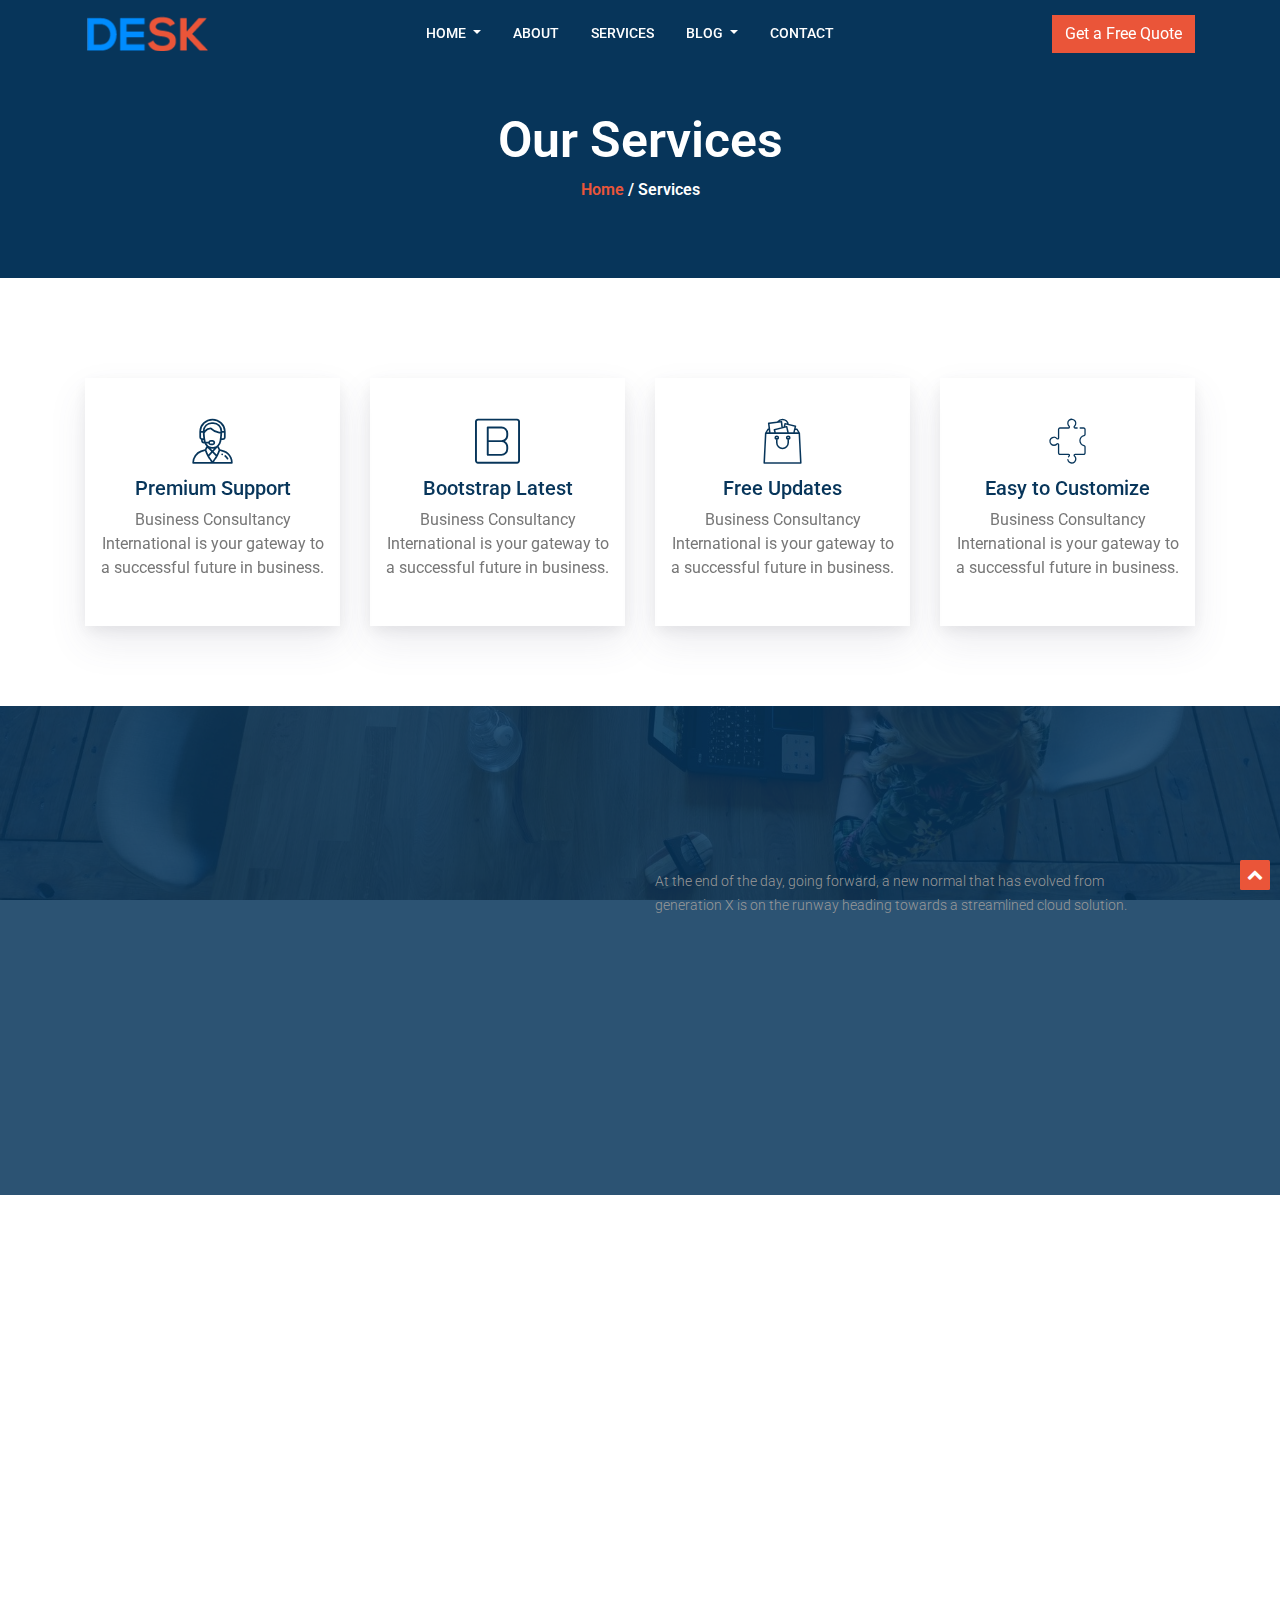
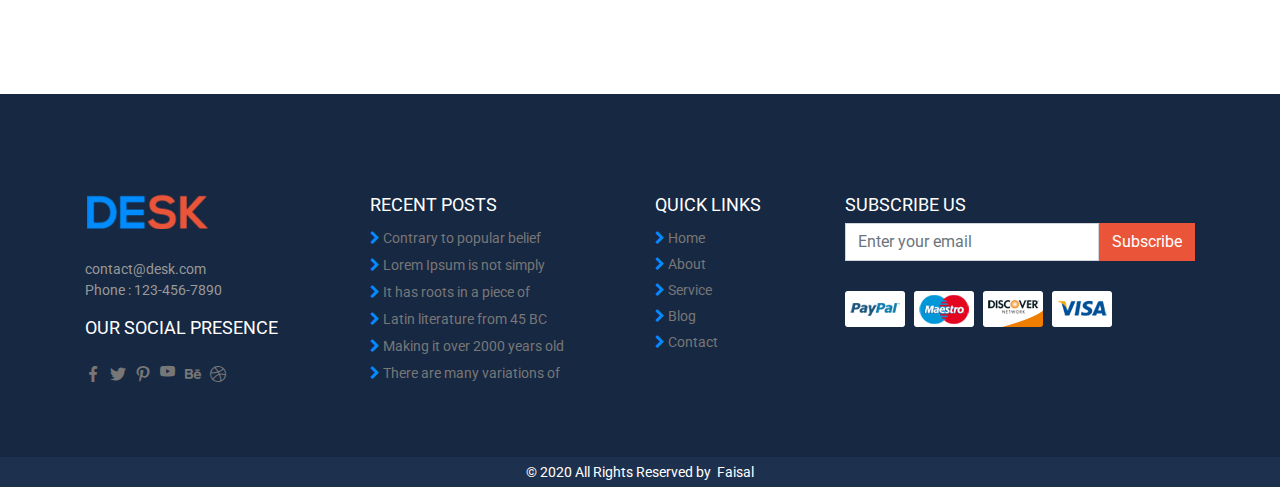
<file: service.html>
<!DOCTYPE html>
<html lang="en">

<head>
    <meta charset="UTF-8">
    <title>Desk</title>
    <meta name="viewport" content="width=device-width, initial-scale=1">
    <link rel="icon" type="image/x-icon" href="image/desk.png">
    <link rel="stylesheet" href="https://stackpath.bootstrapcdn.com/font-awesome/4.7.0/css/font-awesome.min.css">
    <link href="https://fonts.googleapis.com/css2?family=Roboto:ital,wght@0,100;0,300;0,400;0,500;0,700;0,900;1,100;1,300;1,400;1,500;1,700;1,900&display=swap" rel="stylesheet">
    <link rel="stylesheet" type="text/css" href="font/flaticon.css">
    <link rel="stylesheet" href="https://cdnjs.cloudflare.com/ajax/libs/animate.css/4.0.0/animate.min.css" />
    <link rel="stylesheet" href="https://unpkg.com/aos@next/dist/aos.css" />
    <link rel="stylesheet" href="css/bootstrap.min.css">
    <link rel="stylesheet" href="css/style.css">
    <link rel="stylesheet" href="css/responsive.css">
</head>

<body>
    <!--Navbar Start-->
    <section>
        <nav class="navbar navbar-expand-lg">
            <div class="container">
                <a class="navbar-brand mr-auto" href="index.html">
                    <img src="image/logo-1.png" alt="logo-1.png">
                </a>
                <button class="navbar-toggler" type="button" data-toggle="collapse" data-target="#navbarSupportedContent" aria-controls="navbarSupportedContent" aria-expanded="false" aria-label="Toggle navigation">
                    <i class="fa fa-bars"></i>
                </button>

                <div class="collapse navbar-collapse" id="navbarSupportedContent">
                    <ul class="navbar-nav m-auto">
                        <li class="nav-item dropdown">
                            <a class="nav-link dropdown-toggle" href="#" id="navbarDropdown" role="button" data-toggle="dropdown" aria-haspopup="true" aria-expanded="false">
                                Home<span class="sr-only">(current)</span>
                            </a>
                            <div class="dropdown-menu" aria-labelledby="navbarDropdown">
                                <a class="dropdown-item" href="#">Home 1</a>
                                <a class="dropdown-item" href="#">Home 2</a>
                            </div>
                        </li>
                        <li class="nav-item">
                            <a class="nav-link" href="about.html">About</a>
                        </li>
                        <li class="nav-item">
                            <a class="nav-link" href="service.html">Services</a>
                        </li>
                        <li class="nav-item dropdown">
                            <a class="nav-link dropdown-toggle" href="#" id="navbarDropdown" role="button" data-toggle="dropdown" aria-haspopup="true" aria-expanded="false">
                                Blog
                            </a>
                            <div class="dropdown-menu" aria-labelledby="navbarDropdown">
                                <a class="dropdown-item" href="#">Blog 1</a>
                                <a class="dropdown-item" href="#">Blog 2</a>
                            </div>
                        </li>
                        <li class="nav-item">
                            <a class="nav-link" href="contact.html">Contact</a>
                        </li>
                    </ul>
                    <form class="form-inline my-2 my-lg-0">
                        <button class="btn btn-danger my-2 my-sm-0" type="submit" data-toggle="tooltip" data-placement="bottom" title="Get a Free Quote">Get a Free Quote</button>
                    </form>
                </div>
            </div>
        </nav>
    </section>
    <!--Navbar End-->

    <!--Breadcrumb Start-->
    <section id="breadcrumb">
        <div class="container">
            <div class="col-lg-6 m-auto">
                <div class="breadcrumb-heading text-center">
                    <h1 data-aos="fade-up">Our Services</h1>
                    <p><a href="index.html">Home</a> / Services</p>
                </div>
            </div>
        </div>
    </section>
    <!--Breadcrumb End-->

    <!--Services Part 1 Start-->
    <section id="service_part_one">
        <div class="container">
            <div class="row">
                <div class="col-lg-3">
                    <div class="part_one text-center" data-aos="zoom-out-up">
                        <i class="flaticon-support"></i>
                        <h4>Premium Support</h4>
                        <p>Business Consultancy International is your gateway to a successful future in business.</p>
                    </div>
                </div>
                <div class="col-lg-3">
                    <div class="part_one text-center" data-aos="zoom-out-up">
                        <i class="flaticon-bootstrap"></i>
                        <h4>Bootstrap Latest</h4>
                        <p>Business Consultancy International is your gateway to a successful future in business.</p>
                    </div>
                </div>
                <div class="col-lg-3">
                    <div class="part_one text-center" data-aos="zoom-out-up">
                        <i class="flaticon-shopping-bag"></i>
                        <h4>Free Updates</h4>
                        <p>Business Consultancy International is your gateway to a successful future in business.</p>
                    </div>
                </div>
                <div class="col-lg-3">
                    <div class="part_one text-center" data-aos="zoom-out-up">
                        <i class="flaticon-puzzle-piece"></i>
                        <h4>Easy to Customize</h4>
                        <p>Business Consultancy International is your gateway to a successful future in business.</p>
                    </div>
                </div>
            </div>
        </div>
    </section>
    <!--Services Part 1 End-->

    <!--Services Part 2 Start-->
    <section id="service_part_two">
        <div class="service-overlay"></div>
        <div class="container">
            <div class="row">
                <div class="col-lg-6"data-aos="fade-up">
                    <img src="image/service_two_man.jpg" class="img-fluid w-100" alt="">
                </div>
                <div class="col-lg-6">
                    <div class="service_part_two_item">
                        <h4 data-aos="fade-up">30 Years of Effective Business</h4>
                        <h3 data-aos="fade-up">Management &amp; Consulting Solutions</h3>
                        <p>At the end of the day, going forward, a new normal that has evolved from <br> generation X is on the runway heading towards a streamlined cloud solution.</p>
                        <div class="row">
                            <div class="col-lg-6">
                                <div class="service_part_two_item_row" data-aos="fade-up">
                                    <i class="flaticon-document"></i>
                                    <h4>Strategy &amp; Planning</h4>
                                    <p>Bring to the table win-win survival strategies to ensure proactive domina-tion. At the end of the day.</p>
                                </div>
                            </div>
                            <div class="col-lg-6">
                                <div class="service_part_two_item_row" data-aos="fade-up">
                                    <i class="flaticon-medical-insurance"></i>
                                    <h4>Data Security</h4>
                                    <p>Bring to the table win-win survival strategies to ensure proactive domina-tion. At the end of the day.</p>
                                </div>
                            </div>
                        </div>
                    </div>
                </div>
            </div>
        </div>
    </section>
    <!--Services Part 2 End-->

    <!--Services Part 3 Start-->
    <section id="service_part_three">
        <div class="container">
            <div class="row">
                <div class="col-lg-3">
                    <div class="services-three-item" data-aos="fade-up-right">
                        <span>01</span>
                        <i class="flaticon-artist"></i>
                        <h4>Premium Design</h4>
                        <p>Lorem Ipsum is simply dummy text of the printing and typesetting indstry. lpsum has been the</p>
                    </div>
                </div>
                <div class="col-lg-3">
                    <div class="services-three-item" data-aos="fade-up">
                        <span>02</span>
                        <i class="flaticon-web-programming"></i>
                        <h4>Standard Coding</h4>
                        <p>Lorem Ipsum is simply dummy text of the printing and typesetting indstry. lpsum has been the</p>
                    </div>
                </div>
                <div class="col-lg-3">
                    <div class="services-three-item" data-aos="fade-up">
                        <span>03</span>
                        <i class="flaticon-devices"></i>
                        <h4>Fully Responsive</h4>
                        <p>Lorem Ipsum is simply dummy text of the printing and typesetting indstry. lpsum has been the</p>
                    </div>
                </div>
                <div class="col-lg-3">
                    <div class="services-three-item" data-aos="fade-up-left">
                        <span>04</span>
                        <i class="flaticon-contract"></i>
                        <h4>Well Documented</h4>
                        <p>Lorem Ipsum is simply dummy text of the printing and typesetting indstry. lpsum has been the</p>
                    </div>
                </div>
            </div>
        </div>
    </section>
    <!--Services Part 3 End-->

    <!--Footer Start-->
    <section id="footer">
        <div class="container">
            <div class="row">
                <div class="col-lg-3">
                    <div class="socials">
                        <a href="index.html"><img src="image/logo-1.png" alt="logo-1.png"></a>
                        <a href="mailto: contact@desk.com">contact@desk.com</a>
                        <a href="tel:123-456-7890">Phone : 123-456-7890</a>
                        <div class="heading py-3">
                            <h5>Our Social Presence</h5>
                        </div>
                        <div class="social-links">
                            <a class="flaticon-facebook" href="#"></a>
                            <a class="flaticon-twitter" href="#"></a>
                            <a class="flaticon-pinterest" href="#"></a>
                            <a class="flaticon-youtube" href="#"></a>
                            <a class="flaticon-behance" href="#"></a>
                            <a class="flaticon-dribbble" href="#"></a>
                        </div>
                    </div>
                </div>
                <div class="col-lg-3">
                    <div class="footer-link">
                        <div class="heading">
                            <h5>Recent Posts</h5>
                        </div>
                        <a href="#"> <i class="fa fa-chevron-right"></i>&nbsp;Contrary to popular belief</a>
                        <a href="#"> <i class="fa fa-chevron-right"></i>&nbsp;Lorem Ipsum is not simply</a>
                        <a href="#"> <i class="fa fa-chevron-right"></i>&nbsp;It has roots in a piece of</a>
                        <a href="#"> <i class="fa fa-chevron-right"></i>&nbsp;Latin literature from 45 BC</a>
                        <a href="#"> <i class="fa fa-chevron-right"></i>&nbsp;Making it over 2000 years old</a>
                        <a href="#"> <i class="fa fa-chevron-right"></i>&nbsp;There are many variations of</a>
                    </div>
                </div>
                <div class="col-lg-2">
                    <div class="footer-link">
                        <div class="heading">
                            <h5>Quick Links</h5>
                        </div>
                        <a class="d-block" href="#"> <i class="fa fa-chevron-right"></i>&nbsp;Home</a>
                        <a class="d-block" href="#"> <i class="fa fa-chevron-right"></i>&nbsp;About</a>
                        <a class="d-block" href="#"> <i class="fa fa-chevron-right"></i>&nbsp;Service</a>
                        <a class="d-block" href="#"> <i class="fa fa-chevron-right"></i>&nbsp;Blog</a>
                        <a class="d-block" href="#"> <i class="fa fa-chevron-right"></i>&nbsp;Contact</a>
                    </div>
                </div>
                <div class="col-lg-4">
                    <div class="footer-link">
                        <div class="heading">
                            <h5>Subscribe us</h5>
                        </div>
                        <div class="input-group">
                            <input type="email" class="form-control" placeholder="Enter your email">
                            <span class="input-group-btn">
                                <button class="btn btn-danger" type="submit" data-toggle="tooltip" data-placement="bottom" title="Subscribe">Subscribe
                                </button>
                            </span>
                        </div>
                        <img src="image/payment.png" alt="payment.png">
                    </div>
                </div>
            </div>
        </div>
    </section>
    <!--Footer End-->

    <!--Copyright Start-->
    <section id="copyright">
        <div class="container">
            <div class="row">
                <div class="col-lg-8 m-auto">
                    <div class="copy text-center">
                        <span>&copy; 2020 All Rights Reserved by<a href="#">&nbsp; Faisal</a></span>
                    </div>
                </div>
            </div>
        </div>
    </section>
    <!--Copyright End-->

    <!--Back To Top Start-->
    <div class="back-to-top ">
        <i class="fa fa-chevron-up"></i>
    </div>
    <!--Back To Top End-->

    <script src="js/jquery-1.12.4.min.js"></script>
    <script src="js/bootstrap.min.js"></script>
    <script src="js/waypoints.min.js"></script>
    <script src="js/jquery.counterup.min.js"></script>
    <script src="https://unpkg.com/aos@next/dist/aos.js"></script>
    <script src="js/custom.js"></script>
</body>

</html>
</file>
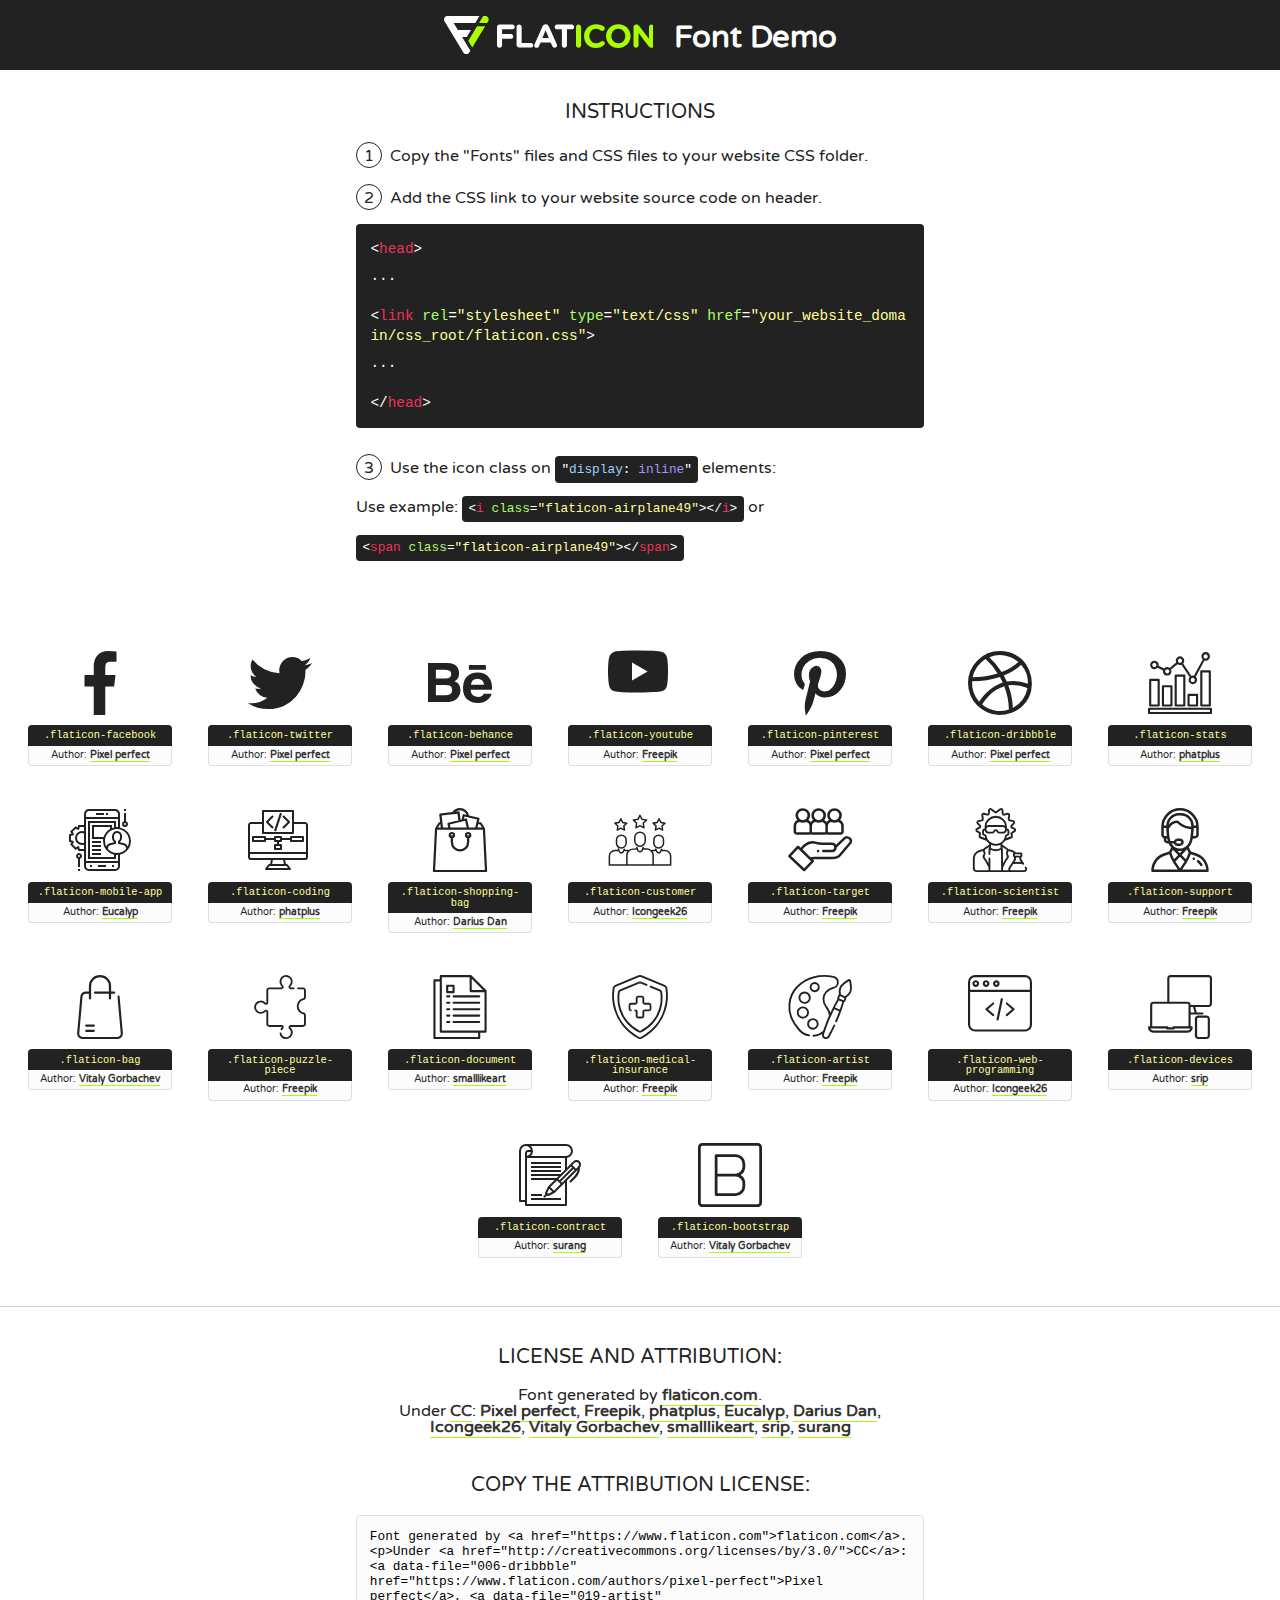
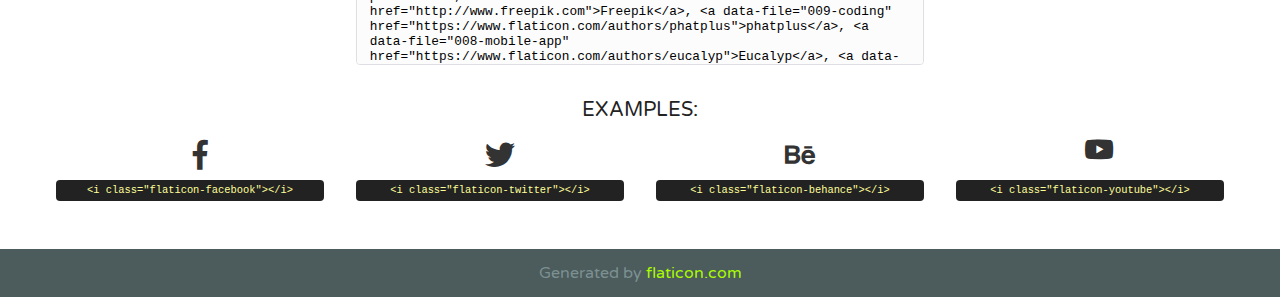
<file: font/flaticon.html>
<!DOCTYPE html>
<!--
  Flaticon icon font: Flaticon
  Creation date: 10/06/2020 23:00
-->
<html>
<!DOCTYPE html>
<html>

<head>
    <title>Flaticon WebFont</title>
    <link href="http://fonts.googleapis.com/css?family=Varela+Round" rel="stylesheet" type="text/css" />
    <link rel="stylesheet" type="text/css" href="flaticon.css">
    <meta charset="UTF-8">
    <style>
    html, body, div, span, applet, object, iframe,
    h1, h2, h3, h4, h5, h6, p, blockquote, pre,
    a, abbr, acronym, address, big, cite, code,
    del, dfn, em, img, ins, kbd, q, s, samp,
    small, strike, strong, sub, sup, tt, var,
    b, u, i, center,
    dl, dt, dd, ol, ul, li,
    fieldset, form, label, legend,
    table, caption, tbody, tfoot, thead, tr, th, td,
    article, aside, canvas, details, embed, 
    figure, figcaption, footer, header, hgroup, 
    menu, nav, output, ruby, section, summary,
    time, mark, audio, video {
        margin: 0;
        padding: 0;
        border: 0;
        font-size: 100%;
        font: inherit;
        vertical-align: baseline;
    }
    /* HTML5 display-role reset for older browsers */
    article, aside, details, figcaption, figure, 
    footer, header, hgroup, menu, nav, section {
        display: block;
    }
    body {
        line-height: 1;
    }
    ol, ul {
        list-style: none;
    }
    blockquote, q {
        quotes: none;
    }
    blockquote:before, blockquote:after,
    q:before, q:after {
        content: '';
        content: none;
    }
    table {
        border-collapse: collapse;
        border-spacing: 0;
    }
    body {
        font-family: 'Varela Round', Helvetica, Arial, sans-serif;
        font-size: 16px;
        color: #222;
    }
    a {
        color: #333;
        border-bottom: 1px solid #a9fd00;
        font-weight: bold;
        text-decoration: none;
    }
    * {
        -moz-box-sizing: border-box;
        -webkit-box-sizing: border-box;
        box-sizing: border-box;
        margin: 0;
        padding: 0;
    }
    [class^="flaticon-"]:before, [class*=" flaticon-"]:before, [class^="flaticon-"]:after, [class*=" flaticon-"]:after {
        font-family: Flaticon;
        font-size: 30px;
        font-style: normal;
        margin-left: 20px;
        color: #333;
    }
    .wrapper {
        max-width: 600px;
        margin: auto;
        padding: 0 1em;
    }
    .title {
        font-size: 1.25em;
        text-align: center;
        margin-bottom: 1em;
        text-transform: uppercase;
    }
    header {
        text-align: center;
        background-color: #222;
        color: #fff;
        padding: 1em;
    }
    header .logo {
        width: 210px;
        height: 38px;
        display: inline-block;
        vertical-align: middle;
        margin-right: 1em;
        border: none;
    }
    header strong {
        font-size: 1.95em;
        font-weight: bold;
        vertical-align: middle;
        margin-top: 5px;
        display: inline-block;
    }
    .demo {
        margin: 2em auto;
        line-height: 1.25em;
    }
    .demo ul li {
        margin-bottom: 1em;
    }
    .demo ul li .num {
        color: #222;
        border-radius: 20px;
        display: inline-block;
        width: 26px;
        padding: 3px;
        height: 26px;
        text-align: center;
        margin-right: 0.5em;
        border: 1px solid #222;
    }
    .demo ul li code {
        background-color: #222;
        border-radius: 4px;
        padding: 0.25em 0.5em;
        display: inline-block;
        color: #fff;
        font-family: Consolas,Monaco,Lucida Console,Liberation Mono,DejaVu Sans Mono,Bitstream Vera Sans Mono,Courier New, monospace;
        font-weight: lighter;
        margin-top: 1em;
        font-size: 0.8em;
        word-break: break-all;
    }
    .demo ul li code.big {
        padding: 1em;
        font-size: 0.9em;
    }
    .demo ul li code .red {
        color: #EF3159;
    }
    .demo ul li code .green {
        color: #ACFF65;
    }
    .demo ul li code .yellow {
        color: #FFFF99;
    }
    .demo ul li code .blue {
        color: #99D3FF;
    }
    .demo ul li code .purple {
        color: #A295FF;
    }
    .demo ul li code .dots {
        margin-top: 0.5em;
        display: block;
    }
    #glyphs {
        border-bottom: 1px solid #ccc;
        padding: 2em 0;
        text-align: center;
    }
    .glyph {
        display: inline-block;
        width: 9em;
        margin: 1em;
        text-align: center;
        vertical-align: top;
        background: #FFF;
    }
    .glyph .glyph-icon {
        padding: 10px;
        display: block;
        font-family:"Flaticon";
        font-size: 64px;
        line-height: 1;
    }
    .glyph .glyph-icon:before {
        font-size: 64px;
        color: #222;
        margin-left: 0;
    }
    .class-name {
        font-size: 0.65em;
        background-color: #222;
        color: #fff;
        border-radius: 4px 4px 0 0;
        padding: 0.5em;
        color: #FFFF99;
        font-family: Consolas,Monaco,Lucida Console,Liberation Mono,DejaVu Sans Mono,Bitstream Vera Sans Mono,Courier New, monospace;
    }
    .author-name {
        font-size: 0.6em;
        background-color: #fcfcfd;
        border: 1px solid #DEDEE4;
        border-top: 0;
        border-radius: 0 0 4px 4px;
        padding: 0.5em;
    }
    .class-name:last-child {
        font-size: 10px;
        color:#888;
    }
    .class-name:last-child a {
        font-size: 10px;
        color:#555;
    }
    .class-name:last-child a:hover {
        color:#a9fd00;
    }
    .glyph > input {
        display: block;
        width: 100px;
        margin: 5px auto;
        text-align: center;
        font-size: 12px;
        cursor: text;
    }
    .glyph > input.icon-input {
        font-family:"Flaticon";
        font-size: 16px;
        margin-bottom: 10px;
    }
    .attribution .title {
        margin-top: 2em;
    }
    .attribution textarea {
        background-color: #fcfcfd;
        padding: 1em;
        border: none;
        box-shadow: none;
        border: 1px solid #DEDEE4;
        border-radius: 4px;
        resize: none;
        width: 100%;
        height: 150px;
        font-size: 0.8em;
        font-family: Consolas,Monaco,Lucida Console,Liberation Mono,DejaVu Sans Mono,Bitstream Vera Sans Mono,Courier New, monospace;
        -webkit-appearance: none;
    }
    .iconsuse {
        margin: 2em auto;
        text-align: center;
        max-width: 1200px;
    }
    .iconsuse:after {
        content: '';
        display: table;
        clear: both;
    }
    .iconsuse .image {
        float: left;
        width: 25%;
        padding: 0 1em;
    }
    .iconsuse .image p {
        margin-bottom: 1em;
    }
    .iconsuse .image span {
        display: block;
        font-size: 0.65em;
        background-color: #222;
        color: #fff;
        border-radius: 4px;
        padding: 0.5em;
        color: #FFFF99;
        margin-top: 1em;
        font-family: Consolas,Monaco,Lucida Console,Liberation Mono,DejaVu Sans Mono,Bitstream Vera Sans Mono,Courier New, monospace;
    }
    #footer {
        text-align: center;
        background-color: #4C5B5C;
        color: #7c9192;
        padding: 1em;
    }
    #footer a {
        border: none;
        color: #a9fd00;
        font-weight: normal;
    }
    @media (max-width: 960px) {
        .iconsuse .image {
            width: 50%;
        }
    }
    @media (max-width: 560px) {
        .iconsuse .image {
            width: 100%;
        }
    }
    </style>
</head>

<body class="characters-off">

    <header>
        <a href="https://www.flaticon.com" target="_blank" class="logo">
            <svg version="1.1" xmlns="http://www.w3.org/2000/svg" xmlns:xlink="http://www.w3.org/1999/xlink" xmlns:a="http://ns.adobe.com/AdobeSVGViewerExtensions/3.0/" viewBox="0 0 560.875 102.036" enable-background="new 0 0 560.875 102.036" xml:space="preserve">
                <defs>
                </defs>
                <g>
                    <g class="letters">
                        <path fill="#ffffff" d="M141.596,29.675c0-3.777,2.985-6.767,6.764-6.767h34.438c3.426,0,6.15,2.728,6.15,6.15
                        c0,3.43-2.724,6.149-6.15,6.149h-27.674v13.091h23.719c3.429,0,6.151,2.724,6.151,6.15c0,3.43-2.723,6.149-6.151,6.149h-23.719
                        v17.574c0,3.773-2.986,6.761-6.764,6.761c-3.779,0-6.764-2.989-6.764-6.761V29.675z"></path>
                        <path fill="#ffffff" d="M193.844,29.149c0-3.781,2.985-6.767,6.764-6.767c3.776,0,6.763,2.985,6.763,6.767v42.957h25.039
                        c3.426,0,6.149,2.726,6.149,6.153c0,3.425-2.723,6.15-6.149,6.15h-31.802c-3.779,0-6.764-2.986-6.764-6.768V29.149z"></path>
                        <path fill="#ffffff" d="M241.891,75.71l21.438-48.407c1.492-3.341,4.215-5.357,7.906-5.357h0.792
                        c3.686,0,6.323,2.017,7.815,5.357l21.439,48.407c0.436,0.967,0.701,1.845,0.701,2.723c0,3.602-2.809,6.501-6.414,6.501
                        c-3.161,0-5.269-1.845-6.499-4.655l-4.132-9.661h-27.059l-4.301,10.102c-1.144,2.631-3.426,4.214-6.237,4.214
                        c-3.517,0-6.24-2.81-6.24-6.325C241.1,77.64,241.451,76.677,241.891,75.71z M279.932,58.666l-8.521-20.297l-8.526,20.297H279.932
                        z"></path>
                        <path fill="#ffffff" d="M314.864,35.387H301.86c-3.429,0-6.239-2.813-6.239-6.238c0-3.429,2.811-6.24,6.239-6.24h39.533
                        c3.426,0,6.237,2.811,6.237,6.24c0,3.425-2.811,6.238-6.237,6.238h-13.001v42.785c0,3.773-2.99,6.761-6.764,6.761
                        c-3.779,0-6.764-2.989-6.764-6.761V35.387z"></path>
                        <path fill="#A9FD00" d="M352.615,29.149c0-3.781,2.985-6.767,6.767-6.767c3.774,0,6.761,2.985,6.761,6.767v49.024
                        c0,3.773-2.987,6.761-6.761,6.761c-3.781,0-6.767-2.989-6.767-6.761V29.149z"></path>
                        <path fill="#A9FD00" d="M374.132,53.836v-0.179c0-17.481,13.178-31.801,32.065-31.801c9.22,0,15.459,2.458,20.557,6.238
                        c1.402,1.054,2.637,2.985,2.637,5.357c0,3.692-2.985,6.59-6.681,6.59c-1.845,0-3.071-0.702-4.044-1.319
                        c-3.776-2.813-7.729-4.393-12.562-4.393c-10.364,0-17.831,8.611-17.831,19.154v0.173c0,10.542,7.291,19.329,17.831,19.329
                        c5.715,0,9.492-1.756,13.359-4.834c1.049-0.874,2.458-1.491,4.039-1.491c3.429,0,6.325,2.813,6.325,6.236
                        c0,2.106-1.056,3.78-2.282,4.834c-5.539,4.834-12.036,7.733-21.878,7.733C387.572,85.464,374.132,71.493,374.132,53.836z"></path>
                        <path fill="#A9FD00" d="M433.009,53.836v-0.179c0-17.481,13.79-31.801,32.766-31.801c18.981,0,32.592,14.143,32.592,31.628v0.173
                        c0,17.483-13.785,31.807-32.769,31.807C446.625,85.464,433.009,71.32,433.009,53.836z M484.224,53.836v-0.179
                        c0-10.539-7.725-19.326-18.626-19.326c-10.893,0-18.449,8.611-18.449,19.154v0.173c0,10.542,7.73,19.329,18.626,19.329
                        C476.676,72.986,484.224,64.378,484.224,53.836z"></path>
                        <path fill="#A9FD00" d="M506.233,29.321c0-3.774,2.99-6.763,6.767-6.763h1.401c3.252,0,5.183,1.583,7.029,3.953l26.093,34.265
                        V29.059c0-3.692,2.99-6.677,6.681-6.677c3.683,0,6.671,2.985,6.671,6.677v48.934c0,3.78-2.987,6.765-6.764,6.765h-0.436
                        c-3.257,0-5.188-1.581-7.034-3.953l-27.056-35.492v32.944c0,3.687-2.985,6.676-6.678,6.676c-3.683,0-6.673-2.989-6.673-6.676
                        V29.321z"></path>
                    </g>
                    <g class="insignia">
                        <path fill="#ffffff" d="M48.372,56.137h12.517l11.156-18.537H37.186L25.688,18.539h57.825L94.668,0H9.271
                        C5.925,0,2.842,1.801,1.198,4.716c-1.644,2.907-1.593,6.482,0.134,9.343l50.38,83.501c1.678,2.781,4.689,4.476,7.938,4.476
                        c3.246,0,6.257-1.695,7.935-4.476l2.898-4.804L48.372,56.137z"></path>
                        <g class="i">
                            <path fill="#A9FD00" d="M93.575,18.539h0.031v0.004l21.652,0.004l2.705-4.488c1.727-2.861,1.778-6.436,0.133-9.343
                            C116.454,1.801,113.371,0,110.026,0h-5.294L93.575,18.539z"></path>
                            <polygon fill="#A9FD00" points="88.291,27.356 64.725,66.486 75.519,84.404 109.942,27.356"></polygon>
                        </g>
                    </g>
                </g>
            </svg>
        </a>
        <strong>Font Demo</strong>
    </header>


    <section class="demo wrapper">

        <p class="title">Instructions</p>

        <ul>
            <li>
                <span class="num">1</span>Copy the "Fonts" files and CSS files to your website CSS folder.
            </li>
            <li>
                <span class="num">2</span>Add the CSS link to your website source code on header.
                <code class="big">
                    &lt;<span class="red">head</span>&gt;
                    <br/><span class="dots">...</span>
                    <br/>&lt;<span class="red">link</span> <span class="green">rel</span>=<span class="yellow">"stylesheet"</span> <span class="green">type</span>=<span class="yellow">"text/css"</span> <span class="green">href</span>=<span class="yellow">"your_website_domain/css_root/flaticon.css"</span>&gt;
                    <br/><span class="dots">...</span>
                    <br/>&lt;/<span class="red">head</span>&gt;
                </code>
            </li>

            <li>
                <p>
                    <span class="num">3</span>Use the icon class on <code>"<span class="blue">display</span>:<span class="purple"> inline</span>"</code> elements:
                    <br />
                    Use example: <code>&lt;<span class="red">i</span> <span class="green">class</span>=<span class="yellow">&quot;flaticon-airplane49&quot;</span>&gt;&lt;/<span class="red">i</span>&gt;</code> or <code>&lt;<span class="red">span</span> <span class="green">class</span>=<span class="yellow">&quot;flaticon-airplane49&quot;</span>&gt;&lt;/<span class="red">span</span>&gt;</code>
            </li>
        </ul>

    </section>




   <section id="glyphs">          
    
      
        <div class="glyph"><div class="glyph-icon flaticon-facebook"></div>
            <div class="class-name">.flaticon-facebook</div>
            <div class="author-name">Author: <a data-file="001-facebook" href="https://www.flaticon.com/authors/pixel-perfect">Pixel perfect</a> </div> 
        </div>        
        
        <div class="glyph"><div class="glyph-icon flaticon-twitter"></div>
            <div class="class-name">.flaticon-twitter</div>
            <div class="author-name">Author: <a data-file="002-twitter" href="https://www.flaticon.com/authors/pixel-perfect">Pixel perfect</a> </div> 
        </div>        
        
        <div class="glyph"><div class="glyph-icon flaticon-behance"></div>
            <div class="class-name">.flaticon-behance</div>
            <div class="author-name">Author: <a data-file="003-behance" href="https://www.flaticon.com/authors/pixel-perfect">Pixel perfect</a> </div> 
        </div>        
        
        <div class="glyph"><div class="glyph-icon flaticon-youtube"></div>
            <div class="class-name">.flaticon-youtube</div>
            <div class="author-name">Author: <a data-file="004-youtube" href="http://www.freepik.com">Freepik</a> </div> 
        </div>        
        
        <div class="glyph"><div class="glyph-icon flaticon-pinterest"></div>
            <div class="class-name">.flaticon-pinterest</div>
            <div class="author-name">Author: <a data-file="005-pinterest" href="https://www.flaticon.com/authors/pixel-perfect">Pixel perfect</a> </div> 
        </div>        
        
        <div class="glyph"><div class="glyph-icon flaticon-dribbble"></div>
            <div class="class-name">.flaticon-dribbble</div>
            <div class="author-name">Author: <a data-file="006-dribbble" href="https://www.flaticon.com/authors/pixel-perfect">Pixel perfect</a> </div> 
        </div>        
        
        <div class="glyph"><div class="glyph-icon flaticon-stats"></div>
            <div class="class-name">.flaticon-stats</div>
            <div class="author-name">Author: <a data-file="007-stats" href="https://www.flaticon.com/authors/phatplus">phatplus</a> </div> 
        </div>        
        
        <div class="glyph"><div class="glyph-icon flaticon-mobile-app"></div>
            <div class="class-name">.flaticon-mobile-app</div>
            <div class="author-name">Author: <a data-file="008-mobile-app" href="https://www.flaticon.com/authors/eucalyp">Eucalyp</a> </div> 
        </div>        
        
        <div class="glyph"><div class="glyph-icon flaticon-coding"></div>
            <div class="class-name">.flaticon-coding</div>
            <div class="author-name">Author: <a data-file="009-coding" href="https://www.flaticon.com/authors/phatplus">phatplus</a> </div> 
        </div>        
        
        <div class="glyph"><div class="glyph-icon flaticon-shopping-bag"></div>
            <div class="class-name">.flaticon-shopping-bag</div>
            <div class="author-name">Author: <a data-file="010-shopping-bag" href="https://www.flaticon.com/authors/darius-dan">Darius Dan</a> </div> 
        </div>        
        
        <div class="glyph"><div class="glyph-icon flaticon-customer"></div>
            <div class="class-name">.flaticon-customer</div>
            <div class="author-name">Author: <a data-file="011-customer" href="https://www.flaticon.com/authors/icongeek26">Icongeek26</a> </div> 
        </div>        
        
        <div class="glyph"><div class="glyph-icon flaticon-target"></div>
            <div class="class-name">.flaticon-target</div>
            <div class="author-name">Author: <a data-file="012-target" href="http://www.freepik.com">Freepik</a> </div> 
        </div>        
        
        <div class="glyph"><div class="glyph-icon flaticon-scientist"></div>
            <div class="class-name">.flaticon-scientist</div>
            <div class="author-name">Author: <a data-file="013-scientist" href="http://www.freepik.com">Freepik</a> </div> 
        </div>        
        
        <div class="glyph"><div class="glyph-icon flaticon-support"></div>
            <div class="class-name">.flaticon-support</div>
            <div class="author-name">Author: <a data-file="014-support" href="http://www.freepik.com">Freepik</a> </div> 
        </div>        
        
        <div class="glyph"><div class="glyph-icon flaticon-bag"></div>
            <div class="class-name">.flaticon-bag</div>
            <div class="author-name">Author: <a data-file="015-bag" href="https://www.flaticon.com/authors/vitaly-gorbachev">Vitaly Gorbachev</a> </div> 
        </div>        
        
        <div class="glyph"><div class="glyph-icon flaticon-puzzle-piece"></div>
            <div class="class-name">.flaticon-puzzle-piece</div>
            <div class="author-name">Author: <a data-file="016-puzzle-piece" href="http://www.freepik.com">Freepik</a> </div> 
        </div>        
        
        <div class="glyph"><div class="glyph-icon flaticon-document"></div>
            <div class="class-name">.flaticon-document</div>
            <div class="author-name">Author: <a data-file="017-document" href="https://www.flaticon.com/authors/smalllikeart">smalllikeart</a> </div> 
        </div>        
        
        <div class="glyph"><div class="glyph-icon flaticon-medical-insurance"></div>
            <div class="class-name">.flaticon-medical-insurance</div>
            <div class="author-name">Author: <a data-file="018-medical-insurance" href="http://www.freepik.com">Freepik</a> </div> 
        </div>        
        
        <div class="glyph"><div class="glyph-icon flaticon-artist"></div>
            <div class="class-name">.flaticon-artist</div>
            <div class="author-name">Author: <a data-file="019-artist" href="http://www.freepik.com">Freepik</a> </div> 
        </div>        
        
        <div class="glyph"><div class="glyph-icon flaticon-web-programming"></div>
            <div class="class-name">.flaticon-web-programming</div>
            <div class="author-name">Author: <a data-file="020-web-programming" href="https://www.flaticon.com/authors/icongeek26">Icongeek26</a> </div> 
        </div>        
        
        <div class="glyph"><div class="glyph-icon flaticon-devices"></div>
            <div class="class-name">.flaticon-devices</div>
            <div class="author-name">Author: <a data-file="021-devices" href="https://www.flaticon.com/authors/srip">srip</a> </div> 
        </div>        
        
        <div class="glyph"><div class="glyph-icon flaticon-contract"></div>
            <div class="class-name">.flaticon-contract</div>
            <div class="author-name">Author: <a data-file="023-contract" href="https://www.flaticon.com/authors/surang">surang</a> </div> 
        </div>        
        
        <div class="glyph"><div class="glyph-icon flaticon-bootstrap"></div>
            <div class="class-name">.flaticon-bootstrap</div>
            <div class="author-name">Author: <a data-file="024-bootstrap" href="https://www.flaticon.com/authors/vitaly-gorbachev">Vitaly Gorbachev</a> </div> 
        </div>        
        

    </section>



    <section class="attribution wrapper"   style="text-align:center;">

      <div class="title">License and attribution:</div><div class="attrDiv">Font generated by <a href="https://www.flaticon.com">flaticon.com</a>. <div><p>Under <a href="http://creativecommons.org/licenses/by/3.0/">CC</a>: <a data-file="006-dribbble" href="https://www.flaticon.com/authors/pixel-perfect">Pixel perfect</a>, <a data-file="019-artist" href="http://www.freepik.com">Freepik</a>, <a data-file="009-coding" href="https://www.flaticon.com/authors/phatplus">phatplus</a>, <a data-file="008-mobile-app" href="https://www.flaticon.com/authors/eucalyp">Eucalyp</a>, <a data-file="010-shopping-bag" href="https://www.flaticon.com/authors/darius-dan">Darius Dan</a>, <a data-file="020-web-programming" href="https://www.flaticon.com/authors/icongeek26">Icongeek26</a>, <a data-file="024-bootstrap" href="https://www.flaticon.com/authors/vitaly-gorbachev">Vitaly Gorbachev</a>, <a data-file="017-document" href="https://www.flaticon.com/authors/smalllikeart">smalllikeart</a>, <a data-file="021-devices" href="https://www.flaticon.com/authors/srip">srip</a>, <a data-file="023-contract" href="https://www.flaticon.com/authors/surang">surang</a></p>  </div>
      </div>
      <div class="title">Copy the Attribution License:</div>

    <textarea onclick="this.focus();this.select();">Font generated by &lt;a href=&quot;https://www.flaticon.com&quot;&gt;flaticon.com&lt;/a&gt;. <p>Under <a href="http://creativecommons.org/licenses/by/3.0/">CC</a>: <a data-file="006-dribbble" href="https://www.flaticon.com/authors/pixel-perfect">Pixel perfect</a>, <a data-file="019-artist" href="http://www.freepik.com">Freepik</a>, <a data-file="009-coding" href="https://www.flaticon.com/authors/phatplus">phatplus</a>, <a data-file="008-mobile-app" href="https://www.flaticon.com/authors/eucalyp">Eucalyp</a>, <a data-file="010-shopping-bag" href="https://www.flaticon.com/authors/darius-dan">Darius Dan</a>, <a data-file="020-web-programming" href="https://www.flaticon.com/authors/icongeek26">Icongeek26</a>, <a data-file="024-bootstrap" href="https://www.flaticon.com/authors/vitaly-gorbachev">Vitaly Gorbachev</a>, <a data-file="017-document" href="https://www.flaticon.com/authors/smalllikeart">smalllikeart</a>, <a data-file="021-devices" href="https://www.flaticon.com/authors/srip">srip</a>, <a data-file="023-contract" href="https://www.flaticon.com/authors/surang">surang</a></p>  
     </textarea>

    </section>

    <section class="iconsuse">

          <div class="title">Examples:</div>            
             
            <div class="image">
                <p>
                    <i class="glyph-icon flaticon-facebook"></i> 
                    <span>&lt;i class=&quot;flaticon-facebook&quot;&gt;&lt;/i&gt;</span>
                </p>
            </div>
            
            <div class="image">
                <p>
                    <i class="glyph-icon flaticon-twitter"></i> 
                    <span>&lt;i class=&quot;flaticon-twitter&quot;&gt;&lt;/i&gt;</span>
                </p>
            </div>
            
            <div class="image">
                <p>
                    <i class="glyph-icon flaticon-behance"></i> 
                    <span>&lt;i class=&quot;flaticon-behance&quot;&gt;&lt;/i&gt;</span>
                </p>
            </div>
            
            <div class="image">
                <p>
                    <i class="glyph-icon flaticon-youtube"></i> 
                    <span>&lt;i class=&quot;flaticon-youtube&quot;&gt;&lt;/i&gt;</span>
                </p>
            </div>
                       
        </div>
                            
    </section>

<div id="footer">
    <div>Generated by <a href="https://www.flaticon.com">flaticon.com</a>
    </div>
</div>



</body>
</html>
</file>
<file: font/flaticon.css>
/*
  	Flaticon icon font: Flaticon
  	Creation date: 10/06/2020 23:00
  	*/

@font-face {
  font-family: "Flaticon";
  src: url("./Flaticon.eot");
  src: url("./Flaticon.eot?#iefix") format("embedded-opentype"),
       url("./Flaticon.woff2") format("woff2"),
       url("./Flaticon.woff") format("woff"),
       url("./Flaticon.ttf") format("truetype"),
       url("./Flaticon.svg#Flaticon") format("svg");
  font-weight: normal;
  font-style: normal;
}

@media screen and (-webkit-min-device-pixel-ratio:0) {
  @font-face {
    font-family: "Flaticon";
    src: url("./Flaticon.svg#Flaticon") format("svg");
  }
}

[class^="flaticon-"], [class*=" flaticon-"],
[class^="flaticon-"]:before, [class*=" flaticon-"]:before,
[class^="flaticon-"]:after, [class*=" flaticon-"]:after {   
  font-family: Flaticon;

font-style: normal;

}

.flaticon-facebook:before { content: "\f100"; }
.flaticon-twitter:before { content: "\f101"; }
.flaticon-behance:before { content: "\f102"; }
.flaticon-youtube:before { content: "\f103"; }
.flaticon-pinterest:before { content: "\f104"; }
.flaticon-dribbble:before { content: "\f105"; }
.flaticon-stats:before { content: "\f106"; }
.flaticon-mobile-app:before { content: "\f107"; }
.flaticon-coding:before { content: "\f108"; }
.flaticon-shopping-bag:before { content: "\f109"; }
.flaticon-customer:before { content: "\f10a"; }
.flaticon-target:before { content: "\f10b"; }
.flaticon-scientist:before { content: "\f10c"; }
.flaticon-support:before { content: "\f10d"; }
.flaticon-bag:before { content: "\f10e"; }
.flaticon-puzzle-piece:before { content: "\f10f"; }
.flaticon-document:before { content: "\f110"; }
.flaticon-medical-insurance:before { content: "\f111"; }
.flaticon-artist:before { content: "\f112"; }
.flaticon-web-programming:before { content: "\f113"; }
.flaticon-devices:before { content: "\f114"; }
.flaticon-contract:before { content: "\f115"; }
.flaticon-bootstrap:before { content: "\f116"; }
</file>
<file: css/style.css>
* {
    margin: 0;
    padding: 0;
    outline: 0;
}

a {
    text-decoration: none;
}

ul,
ol {
    list-style-type: none;
}

/*Navbar Start*/
.navbar {
    position: fixed;
    top: 0;
    width: 100%;
    z-index: 999;
    transition: all linear .2s;
}

.navauto {
    background: #fff;
    animation: navbg .5s;
    box-shadow: 0 17px 35px rgba(74, 74, 115, .1), 0 5px 15px rgba(0, 0, 0, .03);
}

@keyframes navbg {
    from {
        top: -100px;
    }

    to {
        top: 0
    }
}

.navbar-expand-lg .navbar-nav .nav-link {
    padding-right: 1rem;
    padding-left: 1rem;
}

.navbar-nav .nav-link {
    font-family: 'Roboto';
    font-weight: 500;
    font-size: 14px;
    text-transform: uppercase;
    color: #fff;
    transition: all linear .3s;
    padding: 15px;
}

.navbar-nav .nav-link:hover {
    color: #d4d4d4;
}

.navauto .navbar-nav .nav-link {
    color: #333;
}

.navauto .navbar-nav .nav-link:hover {
    color: #666;
}

.dropdown-menu .dropdown-item {
    font-family: 'Roboto';
    font-weight: 600;
    font-size: 14px;
}

.dropdown-toggle::after {
    transition: transform 0.20s linear;
}

.show.dropdown .dropdown-toggle::after {
    transform: translateY(3px);
}

/*Navbar End*/

/*Banner Start*/
#banner {
    background: url(../image/banner.jpg);
    background-attachment: fixed;
    background-position: center;
    background-size: cover;
    background-repeat: no-repeat;
    width: 100%;
    padding-top: 165px;
    padding-bottom: 165px;
    margin-bottom: 100px;
    position: relative;
}

.overlay-banner {
    position: absolute;
    top: 0;
    left: 0;
    width: 100%;
    height: 100%;
    background: rgba(7, 53, 90, 0.85);
}

.banner-items h4 {
    font-family: 'Roboto';
    font-weight: 300;
    font-size: 24px;
    color: #EA5539;
}

.banner-items h1 {
    font-family: 'Roboto';
    font-weight: 600;
    font-size: 60px;
    color: #fff;
}

.banner-items p {
    font-family: 'Roboto';
    font-weight: 400;
    font-size: 17px;
    color: #fff;
    line-height: 24px;
}

.banner-buttons {
    text-transform: capitalize;
    font-size: 16px;
    text-decoration: none;
    color: #fff;
}

.btn-dark {
    background: #2e2d2d;
    border-color: #2e2d2d;
    border-radius: 0;
    transition: all linear .3s;
}

.btn-dark:hover {
    background: #373636;
    border-color: #373636;
}

.btn-danger {
    background: #ea5539;
    border-color: #ea5539;
    border-radius: 0;
    transition: all linear .3s;
}

.btn-danger:hover {
    background: #6c757d;
    border-color: #6c757d;
}

.header-item img {
    max-width: 90%;
    position: absolute;
    bottom: -165px;
    right: 30px;
}

/*Banner End*/

/*About Start*/
#about {
    margin-bottom: 100px;
}

.about-counter {
    background: #fff;
    box-shadow: 0 17px 35px rgba(74, 74, 115, .1), 0 5px 15px rgba(0, 0, 0, .07);
    padding: 15px 15px;
    overflow: hidden;
    margin: 15px 0;
}

.about-icon i:before {
    font-size: 56px;
    color: #EA5539;
}

.count h2 {
    font-family: 'Roboto';
    font-weight: 300;
    font-size: 36px;
    color: #444;
}

.count p {
    font-family: 'Roboto';
    font-weight: 300;
    font-size: 18px;
    color: #444;
}

.about-details h4 {
    font-family: 'Roboto';
    font-weight: 400;
    font-size: 18px;
    color: #EA5539;
}

.about-details h2 {
    font-family: 'Roboto';
    font-weight: 400;
    font-size: 32px;
    color: #666;
}

.about-details p {
    font-family: 'Roboto';
    font-weight: 300;
    font-size: 14px;
    color: #777;
    line-height: 24px
}


/*About End*/

/*Service Start*/
#service {
    background: linear-gradient(270deg, #07355a 65%, #ea5539 0);
    padding-top: 150px;
    padding-bottom: 130px;
    margin-bottom: 100px;
    position: relative;
}

.service-item {
    width: 330px;
}

.service-item h4 {
    font-family: 'Roboto';
    font-weight: 400;
    font-size: 20px;
    color: #fff;
}

.service-item p {
    font-family: 'Roboto';
    font-weight: 300;
    font-size: 14px;
    color: #fff;
    line-height: 24px;
}

.service-lady {
    position: absolute;
    left: -2%;
    top: -20%;
}

/*Service End*/

/*Service 2 Start*/
#service2 {
    margin-bottom: 100px;
}

.about-details ul {
    list-style-type: circle;
    font-family: 'Roboto';
    font-weight: 300;
    font-size: 14px;
    color: #777;
    line-height: 24px;
}

/*Service 2 End*/

/*Blog Start*/
#blog {
    background: #F5F5F5;
    padding-top: 50px;
    padding-bottom: 100px;
}

.card {
    box-shadow: 0 17px 35px rgba(74, 74, 115, .1), 0 5px 15px rgba(0, 0, 0, .07);
    border-radius: 0;
}

.card a:hover {
    color: #EC654C;
    text-decoration: none;
}

.card-img-top {
    border-radius: 0;
}

.card-title a {
    font-family: 'Roboto';
    font-weight: 400;
    font-size: 20px;
    color: #333;
    transition: all linear .3s;
}

.card-text p {
    font-family: 'Roboto';
    font-weight: 300;
    font-size: 14px;
    color: #777;
    line-height: 24px;
    padding-top: 12px;
}

.card-tag a {
    font-family: 'Roboto';
    font-weight: 400;
    font-size: 14px;
    color: #333;
    transition: all linear .3s;
}

.card-link a {
    font-family: 'Roboto';
    font-weight: 400;
    font-size: 16px;
    color: #333;
    transition: all linear .3s;
}

/*Blog End*/

/*Footer Start*/
#footer {
    background: #172842;
    padding-top: 100px;
    padding-bottom: 70px;
}

.socials img {
    padding-bottom: 30px;
}

.socials a {
    display: block;
    text-decoration: none;
    font-family: 'Roboto';
    font-weight: 400;
    font-size: 14px;
    color: #999;
}

.heading h5 {
    font-family: 'Roboto';
    font-weight: 400;
    font-size: 18px;
    color: #fff;
    text-transform: uppercase;
}

.social-links a {
    display: inline-block;
    color: #777;
    transition: all linear .3s;
    margin-right: 5px;
}

.social-links a:before {
    font-size: 16px;
}

.flaticon-facebook:hover {
    color: #4267B2;
}

.flaticon-twitter:hover {
    color: #00ACED;
}

.flaticon-pinterest:hover {
    color: #EE1B22;
}

.flaticon-youtube:hover {
    color: #FF0000;
}

.flaticon-behance:hover {
    color: #1C75E9;
}

.flaticon-dribbble:hover {
    color: #E45189;
}

.fa-chevron-right {
    color: #048AFE;
}

.footer-link a {
    display: block;
    padding-top: 5px;
    font-family: 'Roboto';
    font-weight: 400;
    font-size: 14px;
    color: #777;
    transition: all linear .3s;
    text-decoration: none;
}

.footer-link a:hover {
    color: #EC654C;
}

.footer-link a {
    display: inline-block;
}

.form-control {
    border-radius: 0;
}

.btn-theme {
    border-radius: 0;
}

.footer-link img {
    padding-top: 30px;
}

/*Footer End*/

/*Copyright Start*/
#copyright {
    background: #1d314e;
}

.copy span {
    line-height: 30px;
    font-family: 'Roboto';
    font-weight: 400;
    font-size: 14px;
    color: #fff;
}

.copy a {
    color: #fff;
    text-decoration: none;
    transition: all linear .3s;
}

.copy a:hover {
    color: #EA5539;

}

/*Copyright End*/

/*Back To Top Start*/
.back-to-top {
    position: fixed;
    right: 10px;
    bottom: 10px;
    z-index: 999;
    width: 30px;
    height: 30px;
    background: #EA5539;
    line-height: 30px;
    color: #fff;
    border-radius: 5%;
    text-align: center;

}

/*Back To Top End*/

/*========Breadcrumb Start*========*/
#breadcrumb {
    background: #07355A;
    padding-top: 110px;
    padding-bottom: 60px;
    margin-bottom: 100px;
}

.breadcrumb-heading h1 {
    font-family: 'Roboto';
    font-weight: 600;
    font-size: 50px;
    color: #fff;
}

.breadcrumb-heading p {
    font-family: 'Roboto';
    font-weight: 600;
    font-size: 16px;
    color: #fff;
}

.breadcrumb-heading a {
    font-family: 'Roboto';
    font-weight: 600;
    font-size: 16px;
    color: #EA5539;
    transition: all linear .3s;
    text-decoration: none;
}

.breadcrumb-heading a:hover {
    color: #9b3c2a;
}

/*========Breadcrumb End*==========*/

/*About Page Start*/
#experience {
    margin-bottom: 100px;
}

.experience-items h3 {
    font-family: 'Roboto';
    font-weight: 300;
    font-size: 30px;
    color: #363636;
    padding: 0;
    margin: 0;
}

.experience-items h4 {
    font-family: 'Roboto';
    font-weight: 300;
    font-size: 30px;
    color: #EA5539;
    padding: 0;
    margin: 0;
}

.experience-items p {
    font-family: 'Roboto';
    font-weight: 300;
    font-size: 16px;
    color: #777;
    padding-top: 10px;
}

.progress-about ul li {
    position: relative;
    list-style: none;
    margin: 15px 0;
    text-transform: uppercase;
    color: #fff;
    font-family: 'Roboto';
    font-weight: 600px;
    font-size: 14px;
}

.progress-about ul li:before {
    position: absolute;
    content: '';
    top: 2px;
    left: 0;
    width: 100%;
    height: 16px;
    background: #07355A;
    z-index: -1;
}

.progress-about ul li:after {
    position: absolute;
    content: '';
    top: 2px;
    left: 0;
    width: 0;
    height: 16px;
    background: #EA5539;
    animation-duration: 4.0s;
    animation-timing-function: ease;
    animation-fill-mode: forwards;
    z-index: -1;

}

li.html5:after {
    animation-name: html5;
}

@keyframes html5 {
    to {
        width: 90%;
    }
}


li.css:after {
    animation-name: css;
}

@keyframes css {
    to {
        width: 80%;
    }
}


li.javascript:after {
    animation-name: javascript;
}

@keyframes javascript {
    to {
        width: 60%;
    }
}

li.php:after {
    animation-name: php;
}

@keyframes php {
    to {
        width: 40%;
    }
}



#tbp {
    background: url(../image/tbp.jpg);
    background-attachment: fixed;
    background-size: cover;
    background-position: center;
    background-repeat: no-repeat;
    padding-top: 90px;
    padding-bottom: 65px;
    margin-bottom: 100px;
    position: relative;
}

.tbp-overlay {
    position: absolute;
    top: 0;
    left: 0;
    width: 100%;
    height: 100%;
    background: linear-gradient(270deg, transparent, #07355a 45%);
}


.tbp-details h4 {
    font-family: 'Roboto';
    font-weight: 400;
    font-size: 20px;
    color: #EA5539;
}

.tbp-details h2 {
    font-family: 'Roboto';
    font-weight: 400;
    font-size: 32px;
    color: #fff;
}

.tbp-details p {
    font-family: 'Roboto';
    font-weight: 300;
    font-size: 14px;
    color: #fff;
    line-height: 24px
}

#extra-details {
    margin-bottom: 90px;
}

.oil h2 {
    font-family: 'Roboto';
    font-weight: 400;
    font-size: 30px;
    color: #363636;
    margin: 0 0 0 30px;
}

.oil h4 {
    font-family: 'Roboto';
    font-weight: 300;
    font-size: 26px;
    color: #363636;
    margin: 20px 0 0 30px;

}

.oil p {
    font-family: 'Roboto';
    font-weight: 400;
    font-size: 14px;
    line-height: 24px;
    color: #777;
}

/*About Page End*/

/*Services Page Start*/
#service_part_one {
    margin-bottom: 80px;
}

.part_one {
    padding: 30px 16px;
    box-shadow: 0 17px 35px rgba(74, 74, 115, .1), 0 5px 15px rgba(0, 0, 0, .07);
}

.part_one i {
    color: #07355A;
    font-size: 45px;
    transition: all linear .2s;
}

.part_one:hover i {
    color: #EA5539;
}

.part_one h4 {
    font-family: 'Roboto';
    font-weight: 500;
    font-size: 20px;
    color: #07355A;
}

.part_one p {
    font-family: 'Roboto';
    font-weight: 400;
    font-size: 16px;
    line-height: 24px;
    color: #777;
}

#service_part_two {
    background: url(../image/service_two.jpg);
    background-attachment: fixed;
    background-size: cover;
    background-position: center;
    background-repeat: no-repeat;
    padding-top: 90px;
    padding-bottom: 65px;
    margin-bottom: 100px;
    position: relative;
}

.service-overlay {
    position: absolute;
    top: 0;
    left: 0;
    width: 100%;
    height: 100%;
    background: rgba(7, 53, 90, 0.85);
}

.service_part_two_item h4 {
    font-family: 'Roboto';
    font-weight: 300;
    font-size: 16px;
    color: #EA5539;
}

.service_part_two_item h3 {
    font-family: 'Roboto';
    font-weight: 300;
    font-size: 24px;
    color: #fff;
}

.service_part_two_item p {
    padding-top: 10px;
    font-family: 'Roboto';
    font-weight: 300;
    font-size: 14px;
    line-height: 24px;
    color: #999;
}

.service_part_two_item_row i {
    font-size: 35px;
    color: #fff;
}

.service_part_two_item_row h4 {
    padding-top: 10px;
    font-family: 'Roboto';
    font-weight: 400;
    font-size: 20px;
    color: #fff;
}

.service_part_two_item_row p {
    padding-top: 5px;
    font-family: 'Roboto';
    font-weight: 400;
    font-size: 14px;
    line-height: 24px;
    color: #fff;
}

#service_part_three {
    margin-bottom: 70px;
}

.services-three-item {
    text-align: center;
    padding: 40px 20px;
    position: relative;
    box-shadow: 0 17px 35px rgba(74, 74, 115, .1), 0 5px 15px rgba(0, 0, 0, .07);
    margin: 15px auto;
    overflow: hidden;
    position: relative;
}

.services-three-item::before {
    position: absolute;
    content: "";
    background: #07355a;
    width: 60px;
    height: 60px;
    border-radius: 50%;
    left: -30px;
    bottom: -30px;
    transition: .2s;
    z-index: -1;
}

.services-three-item:hover:before {
    background: #07355a;
    width: 100%;
    height: 100%;
    left: 0;
    bottom: 0;
    content: "";
    border-radius: 0;
}

.services-three-item i {
    font-size: 45px;
    color: #07355a;
    transition: all linear .2s;
}

.services-three-item:hover i {
    color: #fff;
}

.services-three-item h4 {
    font-family: 'Roboto';
    font-weight: 300;
    font-size: 26px;
    transition: all linear .2s;
}

.services-three-item:hover h4 {
    color: #fff;
}

.services-three-item p {
    font-family: 'Roboto';
    font-weight: 300;
    font-size: 16px;
    line-height: 24px;
    color: #777;
    transition: all linear .2s;
}

.services-three-item:hover p {
    color: #Fff;
}

.services-three-item span {
    position: absolute;
    top: 10px;
    right: 10px;
    font-family: 'Roboto';
    font-weight: 600;
    font-size: 30px;
    color: #f7f7f7;
}

/*Services Page End*/

/*Contact Page Start*/
body > section:nth-child(3) {
    margin-bottom: 160px;
}

.all-form {
    padding-top: 30px;
}

.form-group input {
    color: #ddd;
    line-height: 40px;
    border-radius: none;
    border: 1px solid #ddd;
}

/*Contact Page End*/

/*Map Page Start*/
#map {
    line-height: 0;
}

/*Map Page End*/
</file>
<file: css/responsive.css>
/*Extra small devices (portrait phones, less than 576px)*/
@media (max-width: 575.98px) {

    .body {
        overflow-x: hidden;
    }

    .navbar-light .navbar-toggler {
        border-color: transparent;
    }

    .navbar-light .navbar-toggler:focus {
        outline: none;
    }

    .navbar-expand-lg .navbar-nav .nav-link {
        color: #333;
    }

    .navbar {
        background: #fff;
    }

    button:focus {
        outline: 0px;
    }

    #banner {
        padding-top: 125px;
        padding-bottom: 50px;
        margin-bottom: 30px;
    }

    .banner-items h1 {
        font-size: 38px;
    }

    .header-item img {
        display: none;
    }

    .banner-items p {
        font-size: 18px;
        line-height: 20px;
    }

    .count h2 {
        font-size: 30px;
    }

    .count p {
        font-size: 16px;
    }

    #about {
        margin-bottom: 30px;
    }

    #service {
        background: linear-gradient(270deg, #ea5539 65%, #07355a 0);
        padding-top: 50px;
        padding-bottom: 20px;
        margin-bottom: 30px;
    }

    .service-lady-img {
        display: none;
    }

    .service-item {
        width: 100%;
    }

    .service-item h4 {
        font-size: 14px;
        font-weight: 500;
    }

    .service-item p {
        line-height: 13px;
    }

    #service2 {
        margin-bottom: 15px;
    }

    .service2-man-img {
        display: none;
    }

    #blog {
        padding-top: 0px;
        padding-bottom: 50px;
    }

    .card {
        margin-top: 10px;
    }

    #footer {
        padding-top: 30px;
        padding-bottom: 30px;
    }

    .footer-link {
        padding-top: 30px;
    }

    .footer-link a {
        font-size: 13px;
    }

    .footer-link a {
        font-size: 14px;
    }

}


/*Small devices (landscape phones, 576px and up)*/
@media (min-width: 576px) and (max-width: 767.98px) {
    body {
        overflow-x: hidden;
    }

    .navbar-light .navbar-toggler {
        border-color: transparent;
    }

    .navbar-light .navbar-toggler:focus {
        outline: none;
    }

    .navbar-expand-lg .navbar-nav .nav-link {
        color: #333;
    }

    .navbar {
        background: #fff;
    }

    button:focus {
        outline: 0px;
    }

    #banner {
        padding-top: 125px;
        padding-bottom: 50px;
        margin-bottom: 40px;
    }

    .banner-items h4 {
        font-size: 30px;
    }

    .banner-items h1 {
        font-size: 38px;
    }

    .header-item img {
        display: none;
    }

    #about {
        margin-bottom: 40px;
    }

    #service {
        background: linear-gradient(270deg, #ea5539 65%, #07355a 0);
        padding-top: 50px;
        padding-bottom: 30px;
        margin-bottom: 50px;
    }

    .service-lady-img {
        display: none;
    }

    #service2 {
        margin-bottom: 40px;
    }

    .service2-man-img {
        display: none;
    }

    #blog {
        padding-top: 0px;
        padding-bottom: 40px;
    }

    .card {
        margin-bottom: 15px;
    }

    #footer {
        padding-top: 30px;
        padding-bottom: 40px;
    }

    .footer-link {
        padding-top: 30px;
    }

    .footer-link a {
        font-size: 14px;
    }
}

/*Medium devices (tablets, 768px and up)*/
@media (min-width: 768px) and (max-width: 991.98px) {
    body {
        overflow-x: hidden;
    }

    .navbar-light .navbar-toggler {
        border-color: transparent;
    }

    .navbar-light .navbar-toggler:focus {
        outline: none;
    }

    .navbar-expand-lg .navbar-nav .nav-link {
        color: #333;
    }

    .navbar {
        background: #fff;
    }

    button:focus {
        outline: 0px;
    }

    .navbar-brand {
        padding-top: 0;
        padding-bottom: 0;
    }

    #banner {
        padding-top: 150px;
        padding-bottom: 90px;
        margin-bottom: 50px;
    }

    .header-item img {
        max-width: 29%;
        bottom: -90px;
        right: 20px;
    }

    .banner-items h4 {
        font-size: 20px;
    }

    .banner-items h1 {
        font-family: 'Roboto';
        font-weight: 600;
        font-size: 36px;
        color: #fff;
    }

    .banner-items p {
        font-size: 16px;
        line-height: 18px;
    }

    #about {
        margin-bottom: 50px;
    }

    #service {
        background: linear-gradient(270deg, #ea5539 65%, #07355a 0);
        padding-top: 40px;
        padding-bottom: 20px;
        margin-bottom: 50px;
    }

    .service-lady-img {
        display: none;
    }

    #service2 {
        margin-bottom: 50px;
    }

    #blog {
        padding-top: 10px;
        padding-bottom: 50px;
    }

    .service2-man-img {
        display: none;
    }

    #footer {
        padding-top: 50px;
        padding-bottom: 50px;
    }

    .footer-link {
        padding-top: 30px;
    }

    .footer-link a {
        font-size: 14px;
    }
}

/*Large devices (desktops, 992px and up)*/
@media (min-width: 992px) and (max-width: 1199.98px) {

    body {
        overflow-x: hidden;
    }

    #banner {
        margin-bottom: 60px;
    }

    #about {
        margin-bottom: 60px;
    }

    .service-lady-img img {
        max-width: 450px;
        position: absolute;
        top: 45px;
    }

    #service {
        padding-top: 65px;
        padding-bottom: 50px;
        margin-bottom: 60px;
    }

    #service2 {
        margin-bottom: 60px;
    }

    #blog {
        padding-top: 15px;
        padding-bottom: 30px;
    }

    #footer {
        padding-top: 60px;
        padding-bottom: 60px;
    }

    .footer-link a {
        font-size: 14px;
    }
}

/*Extra large devices (large desktops, 1200px and up)*/
@media (min-width: 1200px) {
    ...
}
</file>
